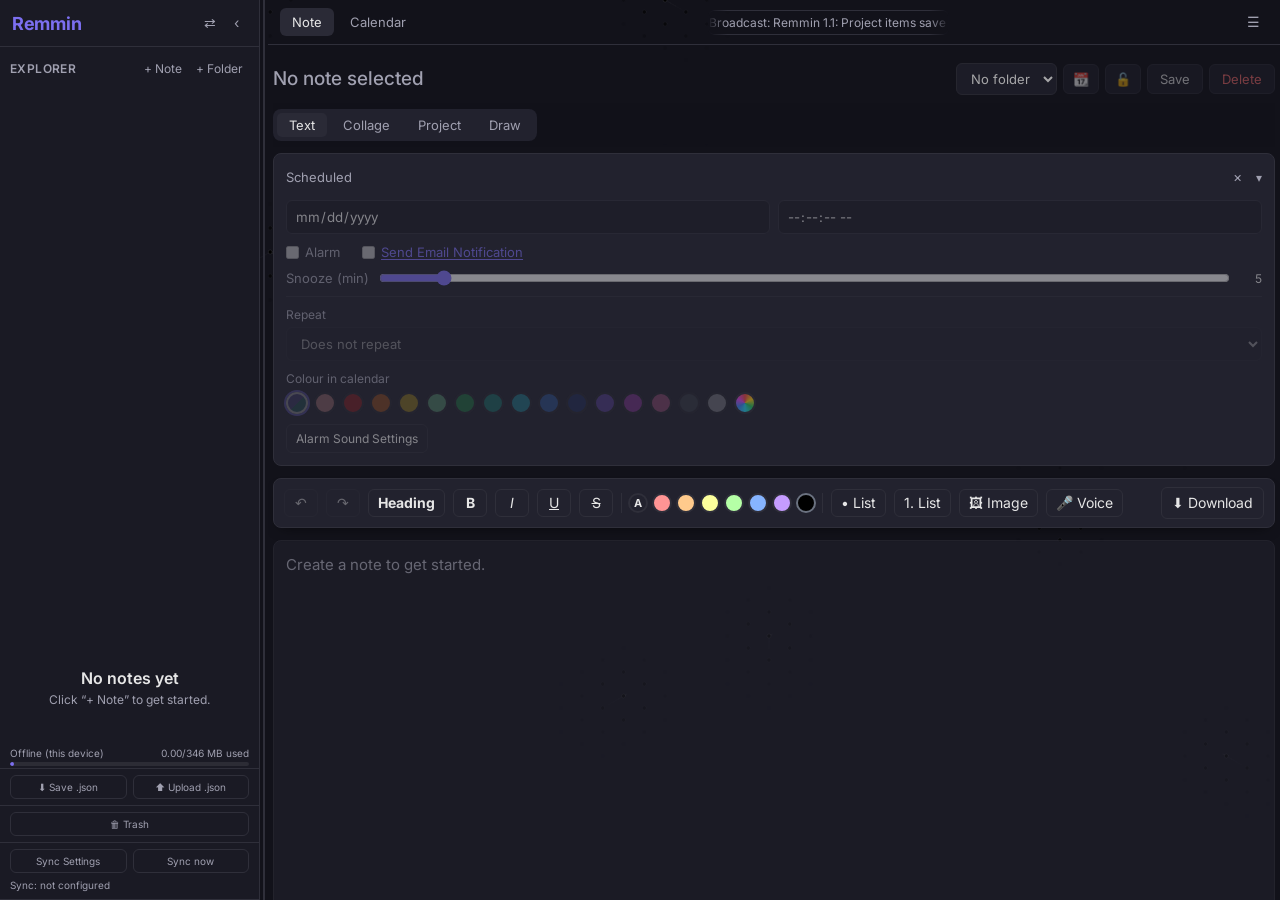
<file: index.html>
<!DOCTYPE html>
<html lang="en">
<head>
    <meta charset="UTF-8">
    <meta name="viewport" content="width=device-width, initial-scale=1.0">
    <meta name="theme-color" content="#12121a">
    <title>Remmin</title>
    <link rel="icon" href="icon.svg" type="image/svg+xml">
    <link rel="stylesheet" href="style.css">
    <link rel="preconnect" href="https://fonts.googleapis.com">
    <link rel="preconnect" href="https://fonts.gstatic.com" crossorigin>
    <link href="https://fonts.googleapis.com/css2?family=Inter:wght@400;500;600;700&display=swap" rel="stylesheet">
</head>
<body>
    <div class="app" id="app">
        <!-- Sidebar -->
        <aside class="sidebar" id="sidebar">
            <div class="sidebar-header">
                <div class="sidebar-title">Remmin</div>
                <div class="sidebar-actions">
                    <button class="icon-btn" id="toggleSidebarSide" title="Move sidebar left or right">&#8644;</button>
                    <button class="icon-btn" id="collapseSidebar" title="Collapse sidebar">&#8249;</button>
                </div>
            </div>

            <div class="sidebar-section">
                <div class="sidebar-section-header">
                    <div>Explorer</div>
                    <div class="sidebar-section-actions">
                        <button class="ghost-btn" id="newNoteBtn">+ Note</button>
                        <button class="ghost-btn" id="newFolderBtn">+ Folder</button>
                    </div>
                </div>
                <div class="tree" id="tree"></div>
                <div class="empty-explorer" id="emptyExplorer" style="display:none;">
                    <div class="empty-title">No notes yet</div>
                    <div class="empty-sub">Click “+ Note” to get started.</div>
                </div>
            </div>

            <div class="storage-meters">
                <div class="storage-meter" hidden id="meterGithub">
                    <div class="storage-meter-top"><span class="storage-meter-name">GitHub (server)</span><span class="storage-meter-num"></span></div>
                    <div class="storage-meter-bar"><div class="storage-meter-fill"></div></div>
                </div>
                <div class="storage-meter" hidden id="meterServer">
                    <div class="storage-meter-top"><span class="storage-meter-name">Server</span><span class="storage-meter-num"></span></div>
                    <div class="storage-meter-bar"><div class="storage-meter-fill"></div></div>
                </div>
                <div class="storage-meter" id="meterLocal">
                    <div class="storage-meter-top"><span class="storage-meter-name">Offline (this device)</span><span class="storage-meter-num"></span></div>
                    <div class="storage-meter-bar"><div class="storage-meter-fill"></div></div>
                </div>
            </div>
            <div class="sidebar-footer">
                <button class="footer-btn" id="exportBtn" title="Download all your notes as a .json file">⬇ Save .json</button>
                <button class="footer-btn" id="importBtn" title="Load notes from a .json file">⬆ Upload .json</button>
                <input type="file" id="importFile" accept=".json,application/json,text/plain" hidden>
            </div>
            <div class="sidebar-footer">
                <button class="footer-btn" id="trashBtn" title="Recently deleted notes">🗑 Trash</button>
            </div>
            <div class="sidebar-footer">
                <button class="footer-btn" id="githubOpenBtn">Sync Settings</button>
                <button class="footer-btn" id="githubSyncBtn">Sync now</button>
            </div>
            <div class="github-status" id="githubStatus">Sync: not configured</div>
        </aside>

        <div class="sidebar-splitter" id="sidebarSplitter" title="Drag to resize the sidebar"></div>
        <button class="expand-sidebar" id="expandSidebar" title="Expand sidebar">&#8250;</button>

        <!-- Main panel -->
        <main class="main">
            <div class="topbar">
                <button class="icon-btn mobile-explorer-btn" id="mobileExplorerBtn" type="button" title="Notes &amp; folders" aria-label="Notes and folders">
                    <svg width="20" height="20" viewBox="0 0 24 24" fill="none" stroke="currentColor" stroke-width="2" stroke-linecap="round" stroke-linejoin="round"><path d="M3 7a2 2 0 0 1 2-2h4l2 2h8a2 2 0 0 1 2 2v8a2 2 0 0 1-2 2H5a2 2 0 0 1-2-2z"/></svg>
                </button>
                <div class="tabs">
                    <button class="tab active" id="tabNote">Note</button>
                    <button class="tab" id="tabCalendar">Calendar</button>
                </div>
                <div class="broadcast-slot">
                    <div class="broadcast" id="broadcast" aria-live="off" hidden>
                        <div class="broadcast-track" id="broadcastTrack"></div>
                    </div>
                </div>
                <button class="icon-btn" id="toggleSidebarMain" title="Settings">&#9776;</button>
            </div>

            <div class="content">
                <!-- Note-editor -->
                <section class="view" id="viewNote">
                    <div class="private-lock" id="privateLock" hidden>
                        <div class="private-lock-box">
                            <div class="private-lock-icon">🔒</div>
                            <div class="private-lock-title" id="privateLockTitle"></div>
                            <div class="private-lock-sub">This note is private.</div>
                            <div class="private-lock-form" id="privateLockForm">
                                <input type="password" id="privateLockInput" placeholder="Private Note Pass" autocomplete="off" aria-label="Private Note Pass">
                                <button class="btn btn-primary" id="privateLockBtn" type="button">Open</button>
                            </div>
                            <div class="private-lock-error" id="privateLockError" role="alert"></div>
                            <button class="link-btn private-lock-nopass" id="privateLockNoPass" type="button" hidden>Set your 'Private Note Pass' in Settings (Top right)</button>
                        </div>
                    </div>
                    <div class="editor-header">
                        <input type="text" id="noteTitle" class="title-input" placeholder="Title" autocomplete="off">
                        <div class="editor-actions">
                            <select id="noteFolder" class="folder-select" title="Folder for this note"></select>
                            <button class="btn calendar-only-btn" id="calendarOnlyBtn" type="button" aria-pressed="false" title="Show ONLY in Calendar (hidden in Explorer)" aria-label="Show ONLY in Calendar (hidden in Explorer)">📆</button>
                            <button class="btn private-btn" id="privateBtn" type="button" aria-pressed="false" title="Make Private: ask for a pass every time this note is opened" aria-label="Make Private">🔓</button>
                            <button class="btn" id="saveNoteBtn">Save</button>
                            <button class="btn btn-danger" id="deleteNoteBtn">Delete</button>
                        </div>
                    </div>

                    <div class="editor-toolbar">
                        <div class="mode-toggle">
                            <button class="toggle-btn active" id="modeText">Text</button>
                            <button class="toggle-btn" id="modeCollage">Collage</button>
                            <button class="toggle-btn" id="modeProject">Project</button>
                            <button class="toggle-btn" id="modeDraw">Draw</button>
                        </div>
                    </div>

                    <div class="card schedule-card">
                        <div class="card-header" id="scheduleHeader">
                            <div>Scheduled</div>
                            <div class="card-header-actions">
                                <button class="icon-btn" id="unscheduleBtn" title="Clear schedule">×</button>
                                <span class="chevron" id="scheduleChevron">&#9656;</span>
                            </div>
                        </div>
                        <div class="schedule-body" id="scheduleBody">
                            <div class="schedule-row">
                                <input type="date" id="scheduleDate" aria-label="Date">
                                <input type="time" id="scheduleTime" step="1" aria-label="Time">
                            </div>
                            <div class="check-row-group">
                                <label class="check-row"><input type="checkbox" id="alarmEnabled"> Alarm</label>
                                <span class="check-row email-row">
                                    <input type="checkbox" id="emailEnabled" aria-label="Send Email Notification">
                                    <button type="button" class="link-btn" id="emailSettingsLink" title="Set the email address">Send Email Notification</button>
                                    <span class="email-to" id="emailToLabel"></span>
                                </span>
                            </div>
                            <div class="step-row">
                                <span title="How long “Snooze” waits before the alarm rings again">Snooze (min)</span>
                                <input type="range" id="snoozeMinutes" min="1" max="60" value="5">
                                <span class="step-value" id="snoozeMinutesLabel">5</span>
                            </div>
                            <div class="schedule-section">
                                <div class="plan-row">
                                    <label for="edRepeatMode">Repeat</label>
                                    <select id="edRepeatMode" class="repeat-select"></select>
                                </div>
                                <div id="edWeeklyOptions" class="ed-weekly" hidden>
                                    <div class="advanced-label">Repeat on</div>
                                    <div class="weekday-options" id="edWeekdays"></div>
                                </div>
                                <div class="plan-row" id="edRepeatEndRow" hidden>
                                    <label for="edRepeatEnd">End date (optional)</label>
                                    <input type="date" id="edRepeatEnd">
                                </div>
                                <div class="skipped-row" id="edSkippedRow" hidden>
                                    <div class="advanced-label">Skipped days <span class="skipped-hint">(click ✕ to bring a day back)</span></div>
                                    <div class="skipped-list" id="edSkipped"></div>
                                </div>
                            </div>
                            <div class="note-color-row">
                                <span class="advanced-label">Colour in calendar</span>
                                <div class="note-colors" id="noteColors"></div>
                            </div>
                            <div class="schedule-summary" id="scheduleSummary"></div>
                            <div class="schedule-buttons">
                                <button class="btn alarm-sound-settings-btn" id="openAlarmSoundSettings" type="button">Alarm Sound Settings</button>
                            </div>
                        </div>
                    </div>

                    <div class="card draw-toolbar" id="drawToolbar" style="display:none;">
                        <div class="draw-tools">
                            <button class="swatch" id="colorSwatch" title="Text color"></button>
                            <input type="range" id="brushSize" min="1" max="40" value="6" title="Thickness">
                            <span class="step-value" id="brushSizeLabel">6</span>
                            <button class="tool-btn" id="toolSelect" title="Select: drag a box around parts of the drawing, then move, copy (Ctrl+C / Ctrl+D) or delete them">⬚</button>
                            <button class="tool-btn active" id="toolPen" title="Pen">✎</button>
                            <button class="tool-btn" id="toolEraser" title="Eraser">⌫</button>
                            <button class="tool-btn" id="toolFill" title="Bucket: click an area to fill it with the current colour">🪣</button>
                            <button class="tool-btn" id="toolImage" title="Add a picture (or paste one with Ctrl+V)">🖼</button>
                            <input type="file" id="drawImageFile" accept="image/*" multiple hidden>
                            <button class="tool-btn" id="toolUndo" title="Undo">↶</button>
                            <button class="tool-btn" id="toolClear" title="Clear all">✕</button>
                            <button class="tool-btn" id="toolCanvasBg" title="Canvas background">◧</button>
                            <button class="tool-btn mode-grid-btn" id="modeGrid" type="button" title="Grid: colour in cells on a grid (triangles, squares, hexagons, octagons)">▦ Grid</button>
                            <span class="pick-actions" id="pickActions" hidden>
                                <span class="pick-count" id="pickCount"></span>
                                <button class="tool-btn pick-btn" id="pickCopy" type="button" title="Make a copy (Ctrl+D)">⧉ Copy</button>
                                <button class="tool-btn pick-btn danger" id="pickDelete" type="button" title="Delete (Delete key)">🗑 Delete</button>
                            </span>
                        </div>
                    </div>

                    <div class="card draw-toolbar text-toolbar" id="textToolbar">
                        <div class="draw-tools">
                            <button class="tool-btn" id="textUndo" type="button" title="Undo (Ctrl+Z)" disabled>↶</button>
                            <button class="tool-btn" id="textRedo" type="button" title="Redo (Ctrl+Y)" disabled>↷</button>
                            <button class="tool-btn heading-btn" id="headingBtn" title="Heading (Ctrl+Alt+2) – click again for normal text">Heading</button>
                            <button class="tool-btn" data-cmd="bold" title="Bold (Ctrl+B)"><b>B</b></button>
                            <button class="tool-btn" data-cmd="italic" title="Italic (Ctrl+I)"><i>I</i></button>
                            <button class="tool-btn" data-cmd="underline" title="Underline (Ctrl+U)"><u>U</u></button>
                            <button class="tool-btn" data-cmd="strikeThrough" title="Strikethrough (Ctrl+Shift+X)"><s>S</s></button>
                            <span class="text-colors" id="textColors" title="Text colour"></span>
                            <button class="tool-btn" data-cmd="insertUnorderedList" title="Bullet list (or type “- ” at the start of a line)">&bull; List</button>
                            <button class="tool-btn" data-cmd="insertOrderedList" title="Numbered list (or type “1. ” at the start of a line)">1. List</button>
                            <button class="tool-btn" id="insertImageBtn" title="Insert image (you can also paste or drag images in)">🖼 Image</button>
                            <input type="file" id="imageFile" accept="image/*" multiple hidden>
                            <button class="tool-btn" id="insertVoiceBtn" title="Record a voice note">🎤 Voice</button>
                            <span class="image-tools" id="imageTools" hidden>
                                <span class="tool-label">Image size</span>
                                <button class="tool-btn" data-img-size="12" title="Small: 12% of the width">S</button>
                                <button class="tool-btn" data-img-size="24" title="Medium: 24% of the width (4 fit on a line)">M</button>
                                <button class="tool-btn" data-img-size="48" title="Large: 48% of the width (2 fit on a line)">L</button>
                                <button class="tool-btn" data-img-size="100" title="Full width">Full</button>
                                <button class="tool-btn" id="imageSideBySide" title="Put this picture next to the picture on the line above">⇥ Next to above</button>
                                <button class="tool-btn" id="imageOwnLine" title="Put this picture on a line of its own">↵ Own line</button>
                                <button class="tool-btn" id="imageDownload" title="Download picture">⬇ Download</button>
                                <button class="tool-btn" id="imageRemove" title="Remove image">Remove</button>
                            </span>
                            <button class="tool-btn text-download" id="textDownload" type="button" title="Download this note as PDF or Word">⬇ Download</button>
                        </div>
                    </div>

                    <div class="card draw-toolbar text-toolbar collage-toolbar" id="collageToolbar" style="display:none;">
                        <div class="draw-tools">
                            <button class="tool-btn active" type="button" data-cb-tool="select" title="Select and move (V) – drag on the board to select several things">↖</button>
                            <button class="tool-btn" type="button" data-cb-tool="hand" title="Move the board (H) – or drag with the middle mouse button / hold Space">✋</button>
                            <button class="tool-btn" type="button" data-cb-tool="sticky" title="Sticky note (N) – or double-click on the board">🗒 Sticky</button>
                            <button class="tool-btn" type="button" data-cb-tool="text" title="Text (T)">T Text</button>
                            <button class="tool-btn" type="button" data-cb-tool="frame" title="Frame (F) – click, or drag to choose its size. Things inside move with it">▭ Frame</button>
                            <button class="tool-btn" type="button" data-cb-tool="arrow" title="Arrow (A) – drag from one thing to another">↗ Arrow</button>
                            <button class="tool-btn" type="button" id="cbImageBtn" title="Add pictures (you can also paste or drop them on the board)">🖼 Image</button>
                            <input type="file" id="cbImageFile" accept="image/*" multiple hidden>
                            <span class="text-colors cb-colors" id="cbColors" title="Colour of the selected sticky notes, frames, arrows or texts"></span>
                            <button class="tool-btn heading-btn" type="button" id="cbHeading" title="Heading">Heading</button>
                            <button class="tool-btn" type="button" data-cb-cmd="bold" title="Bold (Ctrl+B)"><b>B</b></button>
                            <button class="tool-btn" type="button" data-cb-cmd="italic" title="Italic (Ctrl+I)"><i>I</i></button>
                            <button class="tool-btn" type="button" data-cb-cmd="underline" title="Underline (Ctrl+U)"><u>U</u></button>
                            <button class="tool-btn" type="button" data-cb-cmd="strikeThrough" title="Strikethrough"><s>S</s></button>
                            <span class="text-colors" id="cbTextColors" title="Text colour"></span>
                            <button class="tool-btn" type="button" data-cb-cmd="insertUnorderedList" title="Bullet list">&bull; List</button>
                            <button class="tool-btn" type="button" data-cb-cmd="insertOrderedList" title="Numbered list">1. List</button>
                            <button class="tool-btn" type="button" id="cbUndo" title="Undo (Ctrl+Z)" disabled>↶</button>
                            <button class="tool-btn" type="button" id="cbRedo" title="Redo (Ctrl+Y)" disabled>↷</button>
                            <button class="tool-btn" type="button" id="cbDup" title="Duplicate (Ctrl+D, or Alt + drag)" disabled>⧉</button>
                            <button class="tool-btn" type="button" id="cbFront" title="Bring to front" disabled>⤒</button>
                            <button class="tool-btn" type="button" id="cbBack" title="Send to back" disabled>⤓</button>
                            <button class="tool-btn" type="button" id="cbDelete" title="Delete (Delete key)" disabled>🗑</button>
                            <button class="tool-btn cb-zoom" type="button" id="cbZoom" title="Back to 100%">100%</button>
                            <button class="tool-btn" type="button" id="cbFit" title="Show everything">⛶</button>
                        </div>
                    </div>

                    <div class="card draw-toolbar" id="gridToolbar" style="display:none;">
                        <div class="draw-tools">
                            <button class="swatch" id="gridColorSwatch" title="Color"></button>
                            <button class="tool-btn" id="gridSelect" title="Select: drag a box around coloured cells, then move, copy (Ctrl+D or Alt+drag) or delete them">⬚</button>
                            <button class="tool-btn active" id="gridPen" title="Fill cells">✎</button>
                            <button class="tool-btn" id="gridEraser" title="Erase cells">⌫</button>
                            <select id="gridType" class="folder-select grid-type" title="Grid shape">
                                <option value="triangle">Triangles</option>
                                <option value="square">Squares</option>
                                <option value="hexagon">Hexagons</option>
                                <option value="octagon">Octagons</option>
                            </select>
                            <select id="gridSize" class="folder-select grid-size" title="Cell size">
                                <option value="L">L</option>
                                <option value="M">M</option>
                                <option value="S">S</option>
                            </select>
                            <button class="tool-btn grid-rotate" id="gridRotate" type="button" title="Turn the grid 45°">⟳ 0°</button>
                            <button class="tool-btn" id="gridUndo" title="Undo">↶</button>
                            <button class="tool-btn" id="gridClear" title="Clear grid">✕</button>
                            <button class="tool-btn" id="gridBg" title="Background">◧</button>
                            <button class="tool-btn mode-grid-btn" id="gridBack" type="button" title="Back to Draw">✎ Draw</button>
                            <span class="pick-actions" id="gridPickActions" hidden>
                                <span class="pick-count" id="gridPickCount"></span>
                                <button class="tool-btn pick-btn" id="gridPickCopy" type="button" title="Make a copy, then drag it (Ctrl+D)">⧉ Copy</button>
                                <button class="tool-btn pick-btn danger" id="gridPickDelete" type="button" title="Delete (Delete key)">🗑 Delete</button>
                            </span>
                        </div>
                    </div>

                    <div class="editor-body">
                        <div id="noteContent" class="text-editor rich-editor" contenteditable="true" spellcheck="true" data-placeholder="Write your note here..."></div>
                        <div class="project-board" id="projectBoard" style="display:none;">
                            <div class="pj-bar">
                                <button class="tool-btn" type="button" id="pjUndo" title="Undo (Ctrl+Z)" disabled>↶</button>
                                <button class="tool-btn" type="button" id="pjRedo" title="Redo (Ctrl+Y)" disabled>↷</button>
                                <span class="pj-tip">Click an item to edit it · 🏷 / 👤 on an item: give it a department / person · drag items between columns (on a phone: drag the ⠿ grip) · double-click a column name to rename it</span>
                            </div>
                            <div class="pj-main">
                                <div class="pj-columns" id="pjColumns"></div>
                                <aside class="pj-side" id="pjSide">
                                    <div class="pj-box">
                                        <div class="pj-box-title">Departments</div>
                                        <div class="pj-side-list" id="pjDeptList"></div>
                                        <form class="pj-side-form" id="pjDeptForm"><input type="text" id="pjDeptInput" maxlength="50" placeholder="+ Add department" autocomplete="off"></form>
                                    </div>
                                    <div class="pj-box">
                                        <div class="pj-box-title">People</div>
                                        <div class="pj-side-list" id="pjPeopleList"></div>
                                        <form class="pj-side-form" id="pjPersonForm"><input type="text" id="pjPersonInput" maxlength="50" placeholder="+ Add person" autocomplete="off"></form>
                                    </div>
                                </aside>
                            </div>
                        </div>
                        <div class="collage-board" id="collageBoard" style="display:none;">
                            <div class="cb-world" id="cbWorld">
                                <div class="cb-layer" id="cbFrames"></div>
                                <svg class="cb-arrows" id="cbArrows" xmlns="http://www.w3.org/2000/svg"></svg>
                                <div class="cb-layer" id="cbItems"></div>
                            </div>
                            <div class="cb-marquee" id="cbMarquee" hidden></div>
                            <div class="cb-empty" id="cbEmpty">Double-click to add a sticky note · Ctrl + scroll to zoom · middle mouse button to move</div>
                        </div>
                        <div class="draw-container zoom-viewport" id="drawContainer" style="display:none;">
                            <canvas id="drawCanvas" width="800" height="600"></canvas>
                            <button class="zoom-reset" type="button" hidden title="Reset zoom">1:1</button>
                        </div>
                        <div class="draw-container zoom-viewport" id="gridContainer" style="display:none;">
                            <canvas id="gridCanvas" width="800" height="800"></canvas>
                            <button class="zoom-reset" type="button" hidden title="Reset zoom">1:1</button>
                        </div>
                        <div class="zoom-hint" id="zoomHint" style="display:none;">Pinch with two fingers to zoom and move · on a computer: Ctrl + scroll to zoom, Shift + scroll to move sideways, middle mouse button to move</div>
                    </div>
                </section>

                <!-- Calendar -->
                <section class="view" id="viewCalendar" style="display:none;">
                    <div class="calendar-header">
                        <button class="icon-btn" id="calPrev" title="Previous month">‹</button>
                        <div class="calendar-month" id="calendarMonth"></div>
                        <button class="icon-btn" id="calNext" title="Next month">›</button>
                        <button class="btn clock-toggle" id="clockToggle" type="button" title="World clocks">🕐 Clock</button>
                    </div>
                    <div class="calendar-pane" id="calendarPane">
                        <div class="calendar-weekdays" id="calendarWeekdays"></div>
                        <div class="calendar-grid" id="calendarGrid"></div>
                        <div class="calendar-day-notes" id="calendarDayNotes"></div>
                    </div>
                    <div class="clock-pane" id="clockPane" hidden>
                        <div class="clock-grid" id="clockGrid"></div>
                    </div>
                </section>
            </div>
        </main>
    </div>

    <!-- Color picker -->
    <div class="modal" id="colorModal">
        <div class="modal-backdrop" id="colorBackdrop"></div>
        <div class="modal-content">
            <div class="modal-header">
                <div>Choose a color</div>
                <button class="icon-btn" id="colorClose" title="Close">&times;</button>
            </div>
            <div class="palette" id="palette"></div>
            <input type="color" id="colorCustom" value="#d1d5db" aria-label="Custom color">
        </div>
    </div>

    <!-- Canvas background -->
    <div class="modal" id="canvasBgModal">
        <div class="modal-backdrop" id="canvasBgBackdrop"></div>
        <div class="modal-content">
            <div class="modal-header">
                <div>Canvas background</div>
                <button class="icon-btn" id="canvasBgClose" title="Close">&times;</button>
            </div>
            <div class="palette" id="canvasPalette"></div>
            <input type="color" id="canvasBgCustom" value="#000000" aria-label="Custom background color">
        </div>
    </div>

    <!-- Schedule a note from Explorer -->
    <div class="modal" id="planFromTreeModal">
        <div class="modal-backdrop" id="planFromTreeBackdrop"></div>
        <div class="modal-content plan-modal">
            <div class="modal-header">
                <div>Schedule note</div>
                <button class="icon-btn" id="planFromTreeClose" title="Close">&times;</button>
            </div>
            <div class="plan-note-title" id="planFromTreeNoteTitle">-</div>
            <div class="plan-row">
                <label for="planFromTreeDate">Date</label>
                <input type="date" id="planFromTreeDate">
            </div>
            <div class="plan-row">
                <label for="planFromTreeTime">Time</label>
                <input type="time" id="planFromTreeTime" step="1">
            </div>
            <div class="check-row-group">
                <label class="check-row"><input type="checkbox" id="planFromTreeAlarm"> Alarm</label>
                <span class="check-row email-row">
                    <input type="checkbox" id="planEmailEnabled" aria-label="Send Email Notification">
                    <button type="button" class="link-btn" id="planEmailLink" title="Set the email address">Send Email Notification</button>
                    <span class="email-to" id="planEmailLabel"></span>
                </span>
            </div>
            <div class="note-color-row">
                <span class="advanced-label">Colour in calendar</span>
                <div class="note-colors" id="planNoteColors"></div>
            </div>
            <div class="step-row">
                <span title="How long “Snooze” waits before the alarm rings again">Snooze (min)</span>
                <input type="range" id="planFromTreeSnooze" min="1" max="60" value="5">
                <span class="step-value" id="planFromTreeSnoozeLabel">5</span>
            </div>
            <button class="btn advanced-toggle" id="advancedSettingsToggle" type="button" aria-expanded="false">Advanced settings</button>
            <div id="advancedSettings" class="advanced-settings" hidden>
                <div class="plan-row">
                    <label for="repeatMode">Repeat</label>
                    <select id="repeatMode" class="repeat-select"></select>
                </div>
                <div id="weeklyOptions" hidden>
                    <div class="advanced-label">Repeat on</div>
                    <div class="weekday-options" id="weekdayOptions"></div>
                </div>
                <div class="plan-row" id="repeatEndRow"><label for="repeatEndDate">End date (optional)</label><input type="date" id="repeatEndDate"></div>
            </div>
            <div class="modal-actions">
                <button class="btn" id="planFromTreeCancel">Cancel</button>
                <button class="btn btn-primary" id="planFromTreeSave">Save</button>
            </div>
        </div>
    </div>

    <div class="modal" id="alarmSoundModal">
        <div class="modal-backdrop" id="alarmSoundBackdrop"></div>
        <div class="modal-content alarm-sound-modal">
            <div class="modal-header">
                <div>Alarm Sound Settings</div>
                <button class="icon-btn" id="alarmSoundClose" title="Close">&times;</button>
            </div>
            <p class="alarm-sound-description">The standard alarm sound is active by default. Choose a custom MP3, MP4 audio, or WAV file if you prefer.</p>
            <div class="alarm-sound-status" id="alarmSoundStatus">Using standard sound</div>
            <label class="plan-row" for="alarmSoundFile">Custom sound</label>
            <input type="file" id="alarmSoundFile" accept="audio/mpeg,audio/mp4,audio/wav,audio/x-wav,.mp3,.mp4,.wav">
            <button class="btn" id="standardAlarmSoundBtn" type="button">Use standard sound</button>
            <button class="btn" id="testAlarmSoundBtn" type="button">Test sound</button>
        </div>
    </div>

    <!-- Generic dialog (rename / confirm) -->
    <div class="modal dialog-modal" id="dialogModal">
        <div class="modal-backdrop" id="dialogBackdrop"></div>
        <div class="modal-content">
            <div class="modal-header">
                <div id="dialogTitle">Dialog</div>
                <button class="icon-btn" id="dialogClose" title="Close">&times;</button>
            </div>
            <div class="dialog-message" id="dialogMessage"></div>
            <input type="text" id="dialogInput" autocomplete="off">
            <div class="modal-actions">
                <button class="btn" id="dialogCancel">Cancel</button>
                <button class="btn" id="dialogAlt" hidden></button>
                <button class="btn btn-primary" id="dialogOk">OK</button>
            </div>
        </div>
    </div>

    <!-- Trash -->
    <div class="modal" id="trashModal">
        <div class="modal-backdrop" id="trashBackdrop"></div>
        <div class="modal-content trash-modal">
            <div class="modal-header">
                <div>Trash</div>
                <button class="icon-btn" id="trashClose" title="Close">&times;</button>
            </div>
            <div class="trash-help">Deleted notes stay here for 30 days on this device.</div>
            <div class="trash-list" id="trashList"></div>
            <div class="modal-actions">
                <button class="btn btn-danger" id="emptyTrashBtn">Empty trash</button>
            </div>
        </div>
    </div>

    <!-- Voice note recorder -->
    <div class="modal" id="voiceModal">
        <div class="modal-backdrop" id="voiceBackdrop"></div>
        <div class="modal-content voice-modal">
            <div class="modal-header">
                <div>Voice note</div>
                <button class="icon-btn" id="voiceClose" title="Close">&times;</button>
            </div>
            <div class="voice-recorder">
                <button class="voice-rec-btn" id="voiceRecBtn" type="button" title="Start recording">●</button>
                <div class="voice-rec-info">
                    <div class="voice-timer" id="voiceTimer">0:00</div>
                    <div class="voice-status" id="voiceStatus">Press the red button to start recording</div>
                    <div class="voice-level"><div class="voice-level-bar" id="voiceLevelBar"></div></div>
                </div>
            </div>
            <audio id="voicePreview" controls hidden></audio>
            <div class="plan-row">
                <label for="voiceName">Name</label>
                <input type="text" id="voiceName" autocomplete="off">
            </div>
            <div class="modal-actions">
                <button class="btn voice-upload" id="voiceUploadBtn" type="button">Upload audio file</button>
                <input type="file" id="voiceFile" accept="audio/*" multiple hidden>
                <button class="btn" id="voiceCancel" type="button">Cancel</button>
                <button class="btn btn-primary" id="voiceInsert" type="button" disabled>Insert</button>
            </div>
        </div>
    </div>

    <!-- Email notification -->
    <div class="modal" id="emailModal">
        <div class="modal-backdrop" id="emailBackdrop"></div>
        <div class="modal-content email-modal">
            <div class="modal-header">
                <div>Email notification</div>
                <button class="icon-btn" id="emailClose" title="Close">&times;</button>
            </div>
            <div class="email-help">Get an email at the scheduled time of this note (and on every repeat).</div>
            <div class="plan-row">
                <label for="emailAddress">Email address</label>
                <input type="email" id="emailAddress" placeholder="you@example.com" autocomplete="email">
            </div>
            <label class="check-row"><input type="checkbox" id="emailRemember" checked> Use this address for other notes too</label>
            <div class="email-status" id="emailStatus"></div>
            <button class="btn email-help-btn" id="emailHelpBtn" type="button">❓ How to setup: Google Apps Script Emails</button>
            <div class="modal-actions">
                <button class="btn" id="emailTurnOff" type="button">Turn off</button>
                <button class="btn" id="emailCancel" type="button">Cancel</button>
                <button class="btn btn-primary" id="emailSave" type="button">Save</button>
            </div>
        </div>
    </div>

    <!-- Pick an existing note for a calendar day -->
    <div class="modal" id="notePickerModal">
        <div class="modal-backdrop" id="notePickerBackdrop"></div>
        <div class="modal-content note-picker-modal">
            <div class="modal-header">
                <div id="notePickerTitle">Add a note to this day</div>
                <button class="icon-btn" id="notePickerClose" title="Close">&times;</button>
            </div>
            <input type="search" id="notePickerSearch" class="note-picker-search" placeholder="Search notes…" autocomplete="off">
            <div class="note-picker-list" id="notePickerList"></div>
        </div>
    </div>

    <!-- Action menu (⋯ on phones) -->
    <div class="modal action-sheet-modal" id="actionSheet">
        <div class="modal-backdrop" id="actionSheetBackdrop"></div>
        <div class="modal-content action-sheet">
            <div class="action-sheet-title" id="actionSheetTitle"></div>
            <div class="action-sheet-buttons" id="actionSheetButtons"></div>
            <button class="btn action-cancel" id="actionSheetCancel" type="button">Cancel</button>
        </div>
    </div>

    <!-- How to set up the Google Apps Script that sends the emails -->
    <div class="modal" id="emailHelpModal">
        <div class="modal-backdrop" id="emailHelpBackdrop"></div>
        <div class="modal-content email-help-modal">
            <div class="modal-header">
                <div>How to setup: Google Apps Script Emails</div>
                <button class="icon-btn" id="emailHelpClose" title="Close">&times;</button>
            </div>
            <div class="help-body">
                <p class="help-intro">Remmin is a website without its own server, so a small script in <b>your Google account</b> sends the emails. Every minute it reads your synced notes from GitHub and emails the ones that are due, from your own Gmail. You only set this up once; after that it also works when your computer and phone are off.</p>

                <ol class="help-steps">
                    <li>
                        <b>Turn on GitHub Sync in Remmin.</b>
                        Open <i>GitHub Sync settings</i> (bottom of the explorer), fill it in and tick <i>Sync automatically after changes</i>. The script only sees notes that are on GitHub.
                        <div class="help-note" id="emailHelpRepo"></div>
                    </li>
                    <li>
                        <b>Create the script.</b>
                        Go to <a href="https://script.google.com/home/projects/create" target="_blank" rel="noopener noreferrer">script.google.com → New project</a> (sign in with the Google account that should send the emails). Click the title <i>Untitled project</i> and name it <i>Remmin email reminders</i>.
                    </li>
                    <li>
                        <b>Paste the code.</b>
                        Select all the example code in the editor and delete it, then paste the Remmin code:
                        <div class="help-code-actions">
                            <button class="btn btn-primary" id="emailHelpCopy" type="button">📋 Copy code</button>
                            <button class="btn" id="emailHelpToggleCode" type="button">Show code</button>
                            <span class="help-copy-status" id="emailHelpCopyStatus"></span>
                        </div>
                        <textarea class="help-code" id="emailHelpCode" readonly hidden spellcheck="false"></textarea>
                        Press <kbd>Ctrl</kbd>+<kbd>S</kbd> to save.
                    </li>
                    <li>
                        <b>Check the time zone.</b>
                        Click the gear icon <i>Project Settings</i> on the left. The time zone should be yours (for the Netherlands: <i>(GMT+01:00) Central European Time – Amsterdam/Brussels</i>).
                    </li>
                    <li>
                        <b>Add your GitHub token.</b>
                        Still in Project Settings, scroll down to <i>Script properties</i> → <i>Add script property</i>.
                        Property: <code>GITHUB_TOKEN</code> · Value: your GitHub token (the same one as in Remmin's GitHub Sync settings). Click <i>Save script properties</i>.
                    </li>
                    <li>
                        <b>Start it.</b>
                        Go back to the editor (<i>&lt;&gt;</i> icon). At the top, choose the function <code>setup</code> and press <i>Run</i>.
                        Google asks for permission: <i>Review permissions</i> → choose your account → <i>Advanced</i> → <i>Go to Remmin email reminders (unsafe)</i> → <i>Allow</i>.
                        <span class="help-note">“Unsafe” only means Google hasn't reviewed it: it's your own script. It needs: send email as you, connect to GitHub, run every minute.</span>
                        The log should say <i>“Setup done. Found … notes … Checking every minute.”</i>
                        <span class="help-note">Error “Er is een serverfout opgetreden / A server error occurred”? That happens right after allowing. Just press <i>Run</i> again.</span>
                    </li>
                    <li>
                        <b>Send a test email.</b>
                        Choose the function <code>sendTestEmail</code> and press <i>Run</i>. Check your inbox (and the spam folder the first time).
                    </li>
                </ol>

                <div class="help-done">✅ That's it. In Remmin, tick <b>Send Email Notification</b> on a note and make sure it's synced. The email arrives within about a minute of the note's time.</div>

                <details class="help-trouble">
                    <summary>Something not working?</summary>
                    <ul>
                        <li><b>“Add the script property GITHUB_TOKEN first”</b>: step 5 is missing.</li>
                        <li><b>“GitHub refused the token”</b>: the token expired or can't read your data repo. Make a new one and paste it in the script property.</li>
                        <li><b>“remmin.json not found”</b>: GitHub Sync isn't on yet, or the repo name in the code doesn't match. Press <i>Sync now</i> in Remmin.</li>
                        <li><b>No emails</b>: in Apps Script, <i>Triggers</i> should show <code>checkReminders</code>, and <i>Executions</i> a run every minute. If not, run <code>setup</code> again.</li>
                        <li>A normal Gmail account can send about 100 emails a day.</li>
                    </ul>
                </details>
            </div>
            <div class="modal-actions">
                <a class="btn" href="https://script.google.com/home" target="_blank" rel="noopener noreferrer">Open Google Apps Script</a>
                <button class="btn btn-primary" id="emailHelpDone" type="button">Got it</button>
            </div>
        </div>
    </div>

    <!-- Settings Modal -->
    <div class="modal" id="settingsModal">
        <div class="modal-backdrop" id="settingsBackdrop"></div>
        <div class="modal-content settings-modal">
            <div class="modal-header">
                <div>Settings</div>
                <button class="icon-btn" id="settingsClose" title="Close">&times;</button>
            </div>
            <div class="settings-tabs" role="tablist">
                <button class="settings-tab active" data-tab="holidays" role="tab" type="button">Add Holiday Calendar</button>
                <button class="settings-tab" data-tab="pass" role="tab" type="button">Private Note Pass</button>
                <button class="settings-tab" data-tab="admin" role="tab" type="button">Admin Panel</button>
            </div>
            <div class="settings-section" data-settings-panel="admin" hidden>
                <div class="settings-title">Admin Panel</div>
                <div class="settings-sub">The broadcast text scrolls along the top of the site, between Calendar and Settings. Write <b>XXX</b> where the summary of the latest patch should go. Leave it empty to hide it. It is synced to your other devices.</div>
                <div class="plan-row">
                    <label for="broadcastInput">Broadcast text</label>
                    <input type="text" id="broadcastInput" maxlength="300" autocomplete="off" placeholder="Broadcast: Remmin 1.1: XXX">
                </div>
                <div class="modal-actions"><button class="btn btn-primary" id="broadcastSave" type="button">Save</button></div>
            </div>
            <div class="settings-section" data-settings-panel="pass" hidden>
                <div class="settings-title">Private Note Pass</div>
                <div class="settings-sub" id="passStatus"></div>
                <div class="plan-row" id="passCurrentRow">
                    <label for="passCurrent">Current pass</label>
                    <input type="password" id="passCurrent" autocomplete="off">
                </div>
                <div class="plan-row">
                    <label for="passNew">New pass</label>
                    <input type="password" id="passNew" autocomplete="new-password">
                </div>
                <div class="plan-row">
                    <label for="passRepeat">Repeat new pass</label>
                    <input type="password" id="passRepeat" autocomplete="new-password">
                </div>
                <div class="private-lock-error" id="passError" role="alert"></div>
                <div class="modal-actions"><button class="btn btn-primary" id="passSave" type="button">Set pass</button></div>
                <div class="settings-sub">Private notes ask for this pass every time you open them. The pass is saved on this device only, so set it on your other devices too. It locks the note in the app; the note itself is not encrypted in your synced file.</div>
            </div>
            <div class="settings-section" data-settings-panel="holidays">
                <div class="settings-title">Holidays in the calendar</div>
                <div class="settings-sub">Tick the holidays that should show up automatically.</div>
                <div class="holiday-options" id="holidayOptions"></div>
                <div class="holiday-legend"><span class="holiday-swatch"></span> Holidays look like this in the calendar</div>
            </div>
        </div>
    </div>

    <!-- GitHub Sync Modal -->
    <div class="modal" id="githubModal">
        <div class="modal-backdrop" id="githubBackdrop"></div>
        <div class="modal-content github-modal">
            <div class="modal-header">
                <div>GitHub Sync settings</div>
                <button class="icon-btn" id="githubClose" title="Close">&times;</button>
            </div>
            <div class="github-help">
                Use a <strong>fine-grained PAT</strong> with only <code>Contents: Read and write</code> access to your data repository.
                <a href="https://github.com/settings/personal-access-tokens" target="_blank" rel="noopener noreferrer">Find personal access tokens in GitHub settings &#8599;</a>
            </div>
            <div class="plan-row">
                <label for="ghOwner">Username / Owner</label>
                <input type="text" id="ghOwner" placeholder="your-github-username">
            </div>
            <div class="plan-row">
                <label for="ghRepo">Repository name</label>
                <input type="text" id="ghRepo" placeholder="Remmin-DATA-PRIVATE">
            </div>
            <div class="plan-row">
                <label for="ghPath">File path</label>
                <input type="text" id="ghPath" placeholder="remmin.json" value="remmin.json">
            </div>
            <div class="plan-row">
                <label for="ghToken">Personal Access Token</label>
                <input type="password" id="ghToken" placeholder="github_pat_...">
            </div>
            <label class="check-row"><input type="checkbox" id="ghAutoSync"> Sync automatically after changes</label>
            <div class="modal-actions">
                <button class="btn" id="githubTestBtn">Test connection</button>
                <button class="btn" id="githubClearBtn">Clear</button>
                <button class="btn btn-primary" id="githubSaveBtn">Save</button>
            </div>
            <div class="github-tip">Your token is stored only in this browser local storage.</div>
        </div>
    </div>

    <!-- Sync Settings: choose how to sync -->
    <div class="modal" id="syncChooserModal">
        <div class="modal-backdrop" id="syncChooserBackdrop"></div>
        <div class="modal-content sync-chooser">
            <div class="modal-header">
                <div>Sync Settings</div>
                <button class="icon-btn" id="syncChooserClose" title="Close">&times;</button>
            </div>
            <div class="github-help">Choose where your remmin.json is kept in sync. You can use one or both; “Sync now” syncs everything that is set up.</div>
            <button class="sync-choice" id="syncChooseGithub" type="button">
                <span class="sync-choice-icon">🐙</span>
                <span class="sync-choice-text"><b>GitHub Sync</b><small>Free. Stores remmin.json in a private GitHub repo. Needed for the email reminders.</small></span>
                <span class="sync-choice-state" id="syncChooseGithubState"></span>
            </button>
            <button class="sync-choice" id="syncChooseServer" type="button">
                <span class="sync-choice-icon">🖥️</span>
                <span class="sync-choice-text"><b>Server Sync</b><small>Your own (paid) server or hosting, e.g. a VPS, Railway or Render, running the Remmin sync server.</small></span>
                <span class="sync-choice-state" id="syncChooseServerState"></span>
            </button>
        </div>
    </div>

    <!-- Server Sync Modal -->
    <div class="modal" id="serverModal">
        <div class="modal-backdrop" id="serverBackdrop"></div>
        <div class="modal-content github-modal">
            <div class="modal-header">
                <div>Server Sync settings</div>
                <button class="icon-btn" id="serverClose" title="Close">&times;</button>
            </div>
            <div class="github-help">
                Sync remmin.json with your own server. Put <code>scripts/remmin-sync-server.js</code> on any paid host that runs Node.js (VPS, Railway, Render, …) and fill in its address and token below. See <code>SERVER-SYNC.md</code> for the steps.
                The address must use <code>https://</code>.
            </div>
            <div class="plan-row">
                <label for="srvUrl">Server address</label>
                <input type="url" id="srvUrl" placeholder="https://your-server.example.com/remmin.json">
            </div>
            <div class="plan-row">
                <label for="srvToken">Access token</label>
                <input type="password" id="srvToken" placeholder="the SYNC_TOKEN you set on the server">
            </div>
            <label class="check-row"><input type="checkbox" id="srvAutoSync"> Sync automatically after changes</label>
            <div class="modal-actions">
                <button class="btn" id="serverTestBtn">Test connection</button>
                <button class="btn" id="serverClearBtn">Clear</button>
                <button class="btn btn-primary" id="serverSaveBtn">Save</button>
            </div>
            <div class="github-tip">Your token is stored only in this browser local storage. Email reminders still read from GitHub.</div>
        </div>
    </div>

    <!-- Add a world clock -->
    <div class="modal" id="clockModal">
        <div class="modal-backdrop" id="clockBackdrop"></div>
        <div class="modal-content clock-modal">
            <div class="modal-header">
                <div>Add a clock</div>
                <button class="icon-btn" id="clockClose" title="Close">&times;</button>
            </div>
            <input type="search" id="clockSearch" placeholder="Search a city or country…" autocomplete="off" aria-label="Search a city or country">
            <div class="clock-city-list" id="clockCityList"></div>
        </div>
    </div>

    <div id="toastHost"></div>

    <script src="app.js"></script>
</body>
</html>
</file>
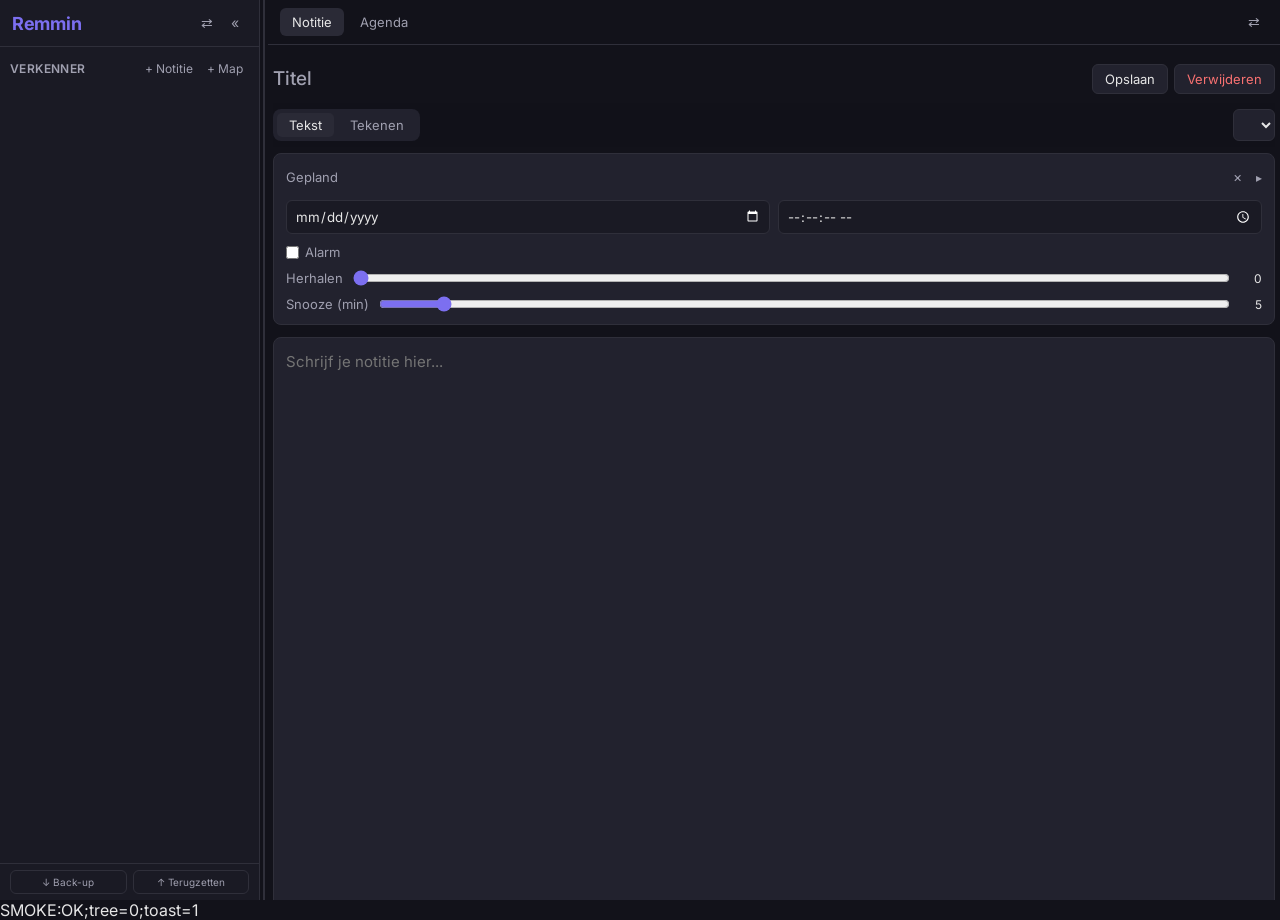
<file: smoke.html>
﻿<!DOCTYPE html>
<html lang="nl">
<head>
    <meta charset="UTF-8">
    <meta name="viewport" content="width=device-width, initial-scale=1.0">
    <meta name="theme-color" content="#12121a">
    <title>Remmin</title>
    <link rel="icon" href="icon.svg" type="image/svg+xml">
    <link rel="stylesheet" href="style.css">
    <link rel="preconnect" href="https://fonts.googleapis.com">
    <link rel="preconnect" href="https://fonts.gstatic.com" crossorigin>
    <link href="https://fonts.googleapis.com/css2?family=Inter:wght@400;500;600;700&display=swap" rel="stylesheet">
</head>
<body>
    <div class="app" id="app">
        <!-- Zijbalk -->
        <aside class="sidebar" id="sidebar">
            <div class="sidebar-header">
                <div class="sidebar-title">Remmin</div>
                <div class="sidebar-actions">
                    <button class="icon-btn" id="toggleSidebarSide" title="Zijbalk links/rechts">⇄</button>
                    <button class="icon-btn" id="collapseSidebar" title="Zijbalk inklappen">«</button>
                </div>
            </div>

            <div class="sidebar-section">
                <div class="sidebar-section-header">
                    <div>Verkenner</div>
                    <div class="sidebar-section-actions">
                        <button class="ghost-btn" id="newNoteBtn">+ Notitie</button>
                        <button class="ghost-btn" id="newFolderBtn">+ Map</button>
                    </div>
                </div>
                <div class="tree" id="tree"></div>
                <div class="empty-explorer" id="emptyExplorer" style="display:none;">
                    <div class="empty-title">Nog geen notities</div>
                    <div class="empty-sub">Klik op “+ Notitie” om te beginnen.</div>
                </div>
            </div>

            <div class="sidebar-footer">
                <button class="footer-btn" id="exportBtn" title="Download een back-up van al je notities">↓ Back-up</button>
                <button class="footer-btn" id="importBtn" title="Back-up terugzetten">↑ Terugzetten</button>
                <input type="file" id="importFile" accept="application/json,.json" hidden>
            </div>
        </aside>

        <div class="sidebar-splitter" id="sidebarSplitter" title="Sleep om de zijbalk te verbreden"></div>
        <button class="expand-sidebar" id="expandSidebar" title="Zijbalk uitklappen">»</button>

        <!-- Hoofdvenster -->
        <main class="main">
            <div class="topbar">
                <div class="tabs">
                    <button class="tab active" id="tabNote">Notitie</button>
                    <button class="tab" id="tabCalendar">Agenda</button>
                </div>
                <button class="icon-btn" id="toggleSidebarMain" title="Zijbalk links/rechts">⇄</button>
            </div>

            <div class="content">
                <!-- Notitie-editor -->
                <section class="view" id="viewNote">
                    <div class="editor-header">
                        <input type="text" id="noteTitle" class="title-input" placeholder="Titel" autocomplete="off">
                        <div class="editor-actions">
                            <button class="btn" id="saveNoteBtn">Opslaan</button>
                            <button class="btn btn-danger" id="deleteNoteBtn">Verwijderen</button>
                        </div>
                    </div>

                    <div class="editor-toolbar">
                        <div class="mode-toggle">
                            <button class="toggle-btn active" id="modeText">Tekst</button>
                            <button class="toggle-btn" id="modeDraw">Tekenen</button>
                        </div>
                        <select id="noteFolder" class="folder-select" title="Map van deze notitie"></select>
                    </div>

                    <div class="card schedule-card">
                        <div class="card-header" id="scheduleHeader">
                            <div>Gepland</div>
                            <div class="card-header-actions">
                                <button class="icon-btn" id="unscheduleBtn" title="Planning wissen">×</button>
                                <span class="chevron" id="scheduleChevron">▸</span>
                            </div>
                        </div>
                        <div class="schedule-body" id="scheduleBody">
                            <div class="schedule-row">
                                <input type="date" id="scheduleDate" aria-label="Datum">
                                <input type="time" id="scheduleTime" step="1" aria-label="Tijd">
                            </div>
                            <label class="check-row"><input type="checkbox" id="alarmEnabled"> Alarm</label>
                            <div class="step-row">
                                <span>Herhalen</span>
                                <input type="range" id="repeatCount" min="0" max="10" value="0">
                                <span class="step-value" id="repeatCountLabel">0</span>
                            </div>
                            <div class="step-row">
                                <span>Snooze (min)</span>
                                <input type="range" id="snoozeMinutes" min="1" max="60" value="5">
                                <span class="step-value" id="snoozeMinutesLabel">5</span>
                            </div>
                        </div>
                    </div>

                    <div class="card draw-toolbar" id="drawToolbar" style="display:none;">
                        <div class="draw-tools">
                            <button class="swatch" id="colorSwatch" title="Tekstkleur"></button>
                            <input type="range" id="brushSize" min="1" max="40" value="6" title="Dikte">
                            <span class="step-value" id="brushSizeLabel">6</span>
                            <button class="tool-btn active" id="toolPen" title="Pen">✎</button>
                            <button class="tool-btn" id="toolEraser" title="Gum">⌫</button>
                            <button class="tool-btn" id="toolFill" title="Canvas vullen">▦</button>
                            <button class="tool-btn" id="toolUndo" title="Ongedaan maken">↶</button>
                            <button class="tool-btn" id="toolClear" title="Alles wissen">✕</button>
                            <button class="tool-btn" id="toolCanvasBg" title="Canvasachtergrond">◧</button>
                        </div>
                    </div>

                    <div class="editor-body">
                        <textarea id="noteContent" class="text-editor" placeholder="Schrijf je notitie hier..."></textarea>
                        <div class="draw-container" id="drawContainer" style="display:none;">
                            <canvas id="drawCanvas" width="800" height="600"></canvas>
                        </div>
                    </div>
                </section>

                <!-- Agenda -->
                <section class="view" id="viewCalendar" style="display:none;">
                    <div class="calendar-header">
                        <button class="icon-btn" id="calPrev" title="Vorige maand">‹</button>
                        <div class="calendar-month" id="calendarMonth"></div>
                        <button class="icon-btn" id="calNext" title="Volgende maand">›</button>
                    </div>
                    <div class="calendar-weekdays" id="calendarWeekdays"></div>
                    <div class="calendar-grid" id="calendarGrid"></div>
                    <div class="calendar-day-notes" id="calendarDayNotes"></div>
                </section>
            </div>
        </main>
    </div>

    <!-- Kleurenkiezer -->
    <div class="modal" id="colorModal">
        <div class="modal-backdrop" id="colorBackdrop"></div>
        <div class="modal-content">
            <div class="modal-header">
                <div>Kies een kleur</div>
                <button class="icon-btn" id="colorClose" title="Sluiten">×</button>
            </div>
            <div class="palette" id="palette"></div>
            <input type="color" id="colorCustom" value="#222222" aria-label="Eigen kleur">
        </div>
    </div>

    <!-- Canvasachtergrond -->
    <div class="modal" id="canvasBgModal">
        <div class="modal-backdrop" id="canvasBgBackdrop"></div>
        <div class="modal-content">
            <div class="modal-header">
                <div>Canvasachtergrond</div>
                <button class="icon-btn" id="canvasBgClose" title="Sluiten">×</button>
            </div>
            <div class="palette" id="canvasPalette"></div>
            <input type="color" id="canvasBgCustom" value="#ffffff" aria-label="Eigen achtergrondkleur">
        </div>
    </div>

    <div id="toastHost"></div>

    <script>window.__errs=[];window.addEventListener("error",function(e){window.__errs.push(e.message)});window.addEventListener("DOMContentLoaded",function(){setTimeout(function(){var d=document.createElement("div");d.id="smoke-result";d.textContent="SMOKE:"+(window.__errs.length?window.__errs.join(" | "):"OK")+";tree="+document.getElementById("tree").children.length+";toast="+(document.getElementById("toastHost")?1:0);document.body.appendChild(d)},300)});</script><script src="app.js"></script>
</body>
</html>
</file>
<file: style.css>
* {
    margin: 0;
    padding: 0;
    box-sizing: border-box;
}

:root {
    --bg: #12121a;
    --panel: #1a1a24;
    --card: #22222e;
    --border: #2f2f3a;
    --text: #e6e6e6;
    --text-dim: #a0a0b0;
    --primary: #7c6ff0;
    --danger: #f87171;
    --hover: #2a2a36;
    --sidebar-width: 260px;
}

html, body {
    height: 100%;
}

/* the site background: moving lines with dots around them (drawn on a canvas, see app.js) */
body { background: var(--bg); }
.bg-lines { position: fixed; inset: 0; width: 100%; height: 100%; z-index: -1; pointer-events: none; }
.private-lock { background: var(--bg); }
#viewNote .editor-toolbar { background: rgba(18, 18, 26, .82); -webkit-backdrop-filter: blur(5px); backdrop-filter: blur(5px); }

body {
    font-family: 'Inter', -apple-system, BlinkMacSystemFont, 'Segoe UI', sans-serif;
    color: var(--text);
    overflow: hidden;
}

button, input, select, textarea {
    font-family: inherit;
}

button:disabled {
    opacity: 0.45;
    cursor: not-allowed;
}

/* ---------- layout ---------- */

.app {
    display: grid;
    grid-template-columns: var(--sidebar-width) 8px 1fr;
    height: 100vh;
    height: 100dvh;
    position: relative;
}

.app.sidebar-right {
    grid-template-columns: 1fr 8px var(--sidebar-width);
}

.app .sidebar { grid-column: 1; grid-row: 1; }
.app .sidebar-splitter { grid-column: 2; grid-row: 1; }
.app .main { grid-column: 3; grid-row: 1; }

.app.sidebar-right .sidebar {
    grid-column: 3;
    grid-row: 1;
}

.app.sidebar-right .sidebar-splitter {
    grid-column: 2;
    grid-row: 1;
}

.app.sidebar-right .main {
    grid-column: 1;
    grid-row: 1;
}

.app.sidebar-collapsed {
    grid-template-columns: 0 0 1fr;
}

.app.sidebar-collapsed.sidebar-right {
    grid-template-columns: 1fr 0 0;
}

.app.sidebar-collapsed .sidebar,
.app.sidebar-collapsed .sidebar-splitter {
    display: none;
}

/* ---------- sidebar ---------- */

.sidebar {
    background: var(--panel);
    border-right: 1px solid var(--border);
    display: flex;
    flex-direction: column;
    overflow: hidden;
    min-width: 0;
}

.sidebar-right .sidebar {
    border-right: none;
    border-left: 1px solid var(--border);
}

.sidebar-header {
    display: flex;
    align-items: center;
    justify-content: space-between;
    padding: 10px 12px;
    border-bottom: 1px solid var(--border);
    flex-shrink: 0;
}

.sidebar-title {
    font-weight: 700;
    color: var(--primary);
    font-size: 18px;
    letter-spacing: -0.3px;
}

.sidebar-actions {
    display: flex;
    gap: 2px;
}

.icon-btn {
    background: transparent;
    border: none;
    color: var(--text-dim);
    cursor: pointer;
    padding: 6px 8px;
    border-radius: 6px;
    font-size: 14px;
    line-height: 1;
}

.icon-btn:hover {
    background: var(--hover);
    color: var(--text);
}

.sidebar-section {
    flex: 1;
    display: flex;
    flex-direction: column;
    overflow: hidden;
    padding: 10px;
    min-height: 0;
}

.sidebar-section-header {
    display: flex;
    align-items: center;
    justify-content: space-between;
    margin-bottom: 8px;
    color: var(--text-dim);
    font-size: 12px;
    font-weight: 600;
    text-transform: uppercase;
    letter-spacing: 0.4px;
    flex-shrink: 0;
}

.sidebar-section-actions {
    display: flex;
    gap: 2px;
    text-transform: none;
    letter-spacing: 0;
}

.ghost-btn {
    background: transparent;
    border: none;
    color: var(--text-dim);
    cursor: pointer;
    padding: 4px 6px;
    border-radius: 6px;
    font-size: 12px;
}

.ghost-btn:hover {
    background: var(--hover);
    color: var(--text);
}

.tree {
    flex: 1;
    overflow-y: auto;
    display: flex;
    flex-direction: column;
    gap: 2px;
    min-height: 0;
}

.tree::-webkit-scrollbar,
.content::-webkit-scrollbar {
    width: 8px;
}

.tree::-webkit-scrollbar-thumb,
.content::-webkit-scrollbar-thumb {
    background: var(--border);
    border-radius: 4px;
}

.folder {
    display: flex;
    flex-direction: column;
}

.folder-header {
    display: flex;
    align-items: center;
    gap: 6px;
    padding: 6px 8px;
    border-radius: 6px;
    cursor: pointer;
    -webkit-user-select: none; user-select: none;
}

.folder-header:hover {
    background: var(--hover);
}

.folder-header.drag-over { background: rgba(124, 111, 240, 0.2); outline: 1px solid var(--primary); }

.folder-chevron {
    font-size: 11px;
    color: var(--text-dim);
    width: 10px;
    text-align: center;
}

.folder-name {
    flex: 1;
    font-size: 13px;
    white-space: nowrap;
    overflow: hidden;
    text-overflow: ellipsis;
}

.folder-actions {
    display: flex;
    gap: 4px;
    opacity: 0;
}

.folder-header:hover .folder-actions,
.folder-header:focus-within .folder-actions {
    opacity: 1;
}

.folder-action-btn {
    border: 1px solid var(--border);
    border-radius: 5px;
    background: var(--panel);
    color: var(--text-dim);
    padding: 4px 7px;
    font-size: 10px;
    cursor: pointer;
    white-space: nowrap;
}

.folder-action-btn:hover { color: var(--text); border-color: var(--primary); }
.folder-delete:hover { border-color: var(--danger); color: var(--danger); }

.folder-items {
    display: flex;
    flex-direction: column;
    margin-left: 14px;
    gap: 2px;
    border-left: 1px solid var(--border);
    padding-left: 6px;
}

.folder-empty {
    font-size: 12px;
    color: var(--text-dim);
    padding: 4px 8px;
}

.note-item {
    display: flex;
    flex-direction: column;
    padding: 6px 8px;
    border-radius: 6px;
    cursor: grab;
    gap: 2px;
}

.note-item:active {
    cursor: grabbing;
}

.note-item:hover {
    background: var(--hover);
}

.note-item.active {
    background: rgba(124, 111, 240, 0.18);
    box-shadow: inset 2px 0 0 var(--primary);
}

.note-item-title {
    font-size: 13px;
    white-space: nowrap;
    overflow: hidden;
    text-overflow: ellipsis;
}

.note-item-meta {
    font-size: 11px;
    color: var(--text-dim);
    white-space: nowrap;
    overflow: hidden;
    text-overflow: ellipsis;
}

.empty-explorer {
    text-align: center;
    color: var(--text-dim);
    padding: 24px 8px;
}

.empty-title {
    font-weight: 600;
    margin-bottom: 4px;
    color: var(--text);
}

.empty-sub {
    font-size: 12px;
}

.sidebar-footer {
    border-top: 1px solid var(--border);
    padding: 6px 10px;
    display: flex;
    gap: 6px;
    flex-shrink: 0;
}

.footer-btn {
    flex: 1;
    background: transparent;
    border: 1px solid var(--border);
    color: var(--text-dim);
    border-radius: 6px;
    padding: 5px 4px;
    font-size: 10px;
    cursor: pointer;
    white-space: nowrap;
    overflow: hidden;
    text-overflow: ellipsis;
}

.footer-btn:hover {
    color: var(--text);
    border-color: var(--primary);
}

.sync-status {
    padding: 4px 10px 4px;
    font-size: 10px;
    color: var(--text-dim);
    white-space: nowrap;
    overflow: hidden;
    text-overflow: ellipsis;
}

.github-status {
    padding: 0 10px 8px;
    font-size: 10px;
    color: var(--text-dim);
    border-bottom: 1px solid var(--border);
    white-space: nowrap;
    overflow: hidden;
    text-overflow: ellipsis;
}

/* ---------- splitter ---------- */

.sidebar-splitter {
    background: transparent;
    cursor: col-resize;
    position: relative;
    z-index: 5;
}

.sidebar-splitter::after {
    content: '';
    position: absolute;
    left: 3px;
    top: 0;
    bottom: 0;
    width: 2px;
    background: var(--border);
}

.sidebar-splitter:hover::after,
.sidebar-splitter.dragging::after {
    background: var(--primary);
}

.expand-sidebar {
    position: fixed;
    top: 50%;
    transform: translateY(-50%);
    z-index: 20;
    background: var(--panel);
    border: 1px solid var(--border);
    color: var(--text);
    border-radius: 6px;
    padding: 10px 6px;
    cursor: pointer;
    display: none;
}

.expand-sidebar:hover {
    border-color: var(--primary);
}

/* ---------- main ---------- */

.main {
    display: flex;
    flex-direction: column;
    overflow: hidden;
    min-width: 0;
}

.topbar {
    display: flex;
    align-items: center;
    justify-content: space-between;
    padding: 8px 12px;
    border-bottom: 1px solid var(--border);
    flex-shrink: 0;
}

.tabs {
    display: flex;
    gap: 4px;
}

.tab {
    background: transparent;
    border: none;
    color: var(--text-dim);
    cursor: pointer;
    padding: 6px 12px;
    border-radius: 6px;
    font-size: 13px;
}

.tab:hover {
    color: var(--text);
}

.tab.active {
    background: var(--hover);
    color: var(--text);
}

.content {
    flex: 1;
    overflow-y: auto;
    padding: 16px;
    min-height: 0;
}

.view {
    max-width: 1200px;
    margin: 0 auto;
    display: flex;
    flex-direction: column;
    gap: 12px;
    padding-bottom: 24px;
}

/* ---------- editor ---------- */

.editor-header {
    display: flex;
    gap: 8px;
    align-items: center;
}

.title-input {
    flex: 1;
    min-width: 0;
    background: transparent;
    border: none;
    border-bottom: 1px solid transparent;
    color: var(--text);
    font-size: 19px;
    font-weight: 700;
    padding: 6px 0;
    outline: none;
}

.title-input:focus {
    border-bottom-color: var(--border);
}

.title-input::placeholder {
    color: var(--text-dim);
    font-weight: 500;
}

.editor-actions {
    display: flex;
    gap: 6px;
    flex-shrink: 0;
}

.btn {
    background: var(--card);
    border: 1px solid var(--border);
    color: var(--text);
    cursor: pointer;
    padding: 6px 12px;
    border-radius: 6px;
    font-size: 13px;
}

.btn:hover {
    background: var(--hover);
}

.btn-danger {
    color: var(--danger);
}

.btn-danger:hover {
    border-color: var(--danger);
}

.editor-toolbar {
    display: flex;
    align-items: center;
    justify-content: space-between;
    gap: 8px;
}

.mode-toggle {
    display: flex;
    gap: 4px;
    background: var(--card);
    padding: 4px;
    border-radius: 8px;
}

.toggle-btn {
    background: transparent;
    border: none;
    color: var(--text-dim);
    cursor: pointer;
    padding: 4px 12px;
    border-radius: 5px;
    font-size: 13px;
}

.toggle-btn.active {
    background: var(--hover);
    color: var(--text);
}

.folder-select {
    background: var(--card);
    border: 1px solid var(--border);
    color: var(--text);
    padding: 6px 10px;
    border-radius: 6px;
    font-size: 13px;
    max-width: 200px;
}

/* ---------- cards ---------- */

.card {
    background: var(--card);
    border: 1px solid var(--border);
    border-radius: 8px;
    overflow: hidden;
}

.card-header {
    display: flex;
    align-items: center;
    justify-content: space-between;
    padding: 10px 12px;
    cursor: pointer;
    -webkit-user-select: none; user-select: none;
    font-size: 13px;
    color: var(--text-dim);
}

.card-header-actions {
    display: flex;
    align-items: center;
    gap: 6px;
}

.chevron {
    color: var(--text-dim);
    font-size: 12px;
}

.schedule-body {
    padding: 0 12px 12px;
    display: flex;
    flex-direction: column;
    gap: 10px;
}

.schedule-row {
    display: flex;
    gap: 8px;
}

.schedule-row input {
    flex: 1;
    min-width: 0;
    background: var(--panel);
    border: 1px solid var(--border);
    color: var(--text);
    padding: 6px 8px;
    border-radius: 6px;
    color-scheme: dark;
}

.check-row {
    display: flex;
    align-items: center;
    gap: 6px;
    font-size: 13px;
    color: var(--text-dim);
    cursor: pointer;
}

.step-row {
    display: flex;
    align-items: center;
    gap: 10px;
    font-size: 13px;
    color: var(--text-dim);
}

.step-row input[type="range"] {
    flex: 1;
    accent-color: var(--primary);
}

.step-value {
    min-width: 22px;
    text-align: right;
    color: var(--text);
    font-size: 12px;
}

/* ---------- drawing ---------- */

.draw-toolbar {
    padding: 8px 10px;
}

.draw-tools {
    display: flex;
    align-items: center;
    gap: 8px;
    flex-wrap: wrap;
}

.draw-tools input[type="range"] {
    width: 90px;
    accent-color: var(--primary);
}

.swatch {
    width: 28px;
    height: 28px;
    border-radius: 50%;
    border: 2px solid var(--border);
    cursor: pointer;
    background: #d1d5db;
    flex-shrink: 0;
}

.tool-btn {
    background: transparent;
    border: 1px solid var(--border);
    color: var(--text);
    cursor: pointer;
    padding: 5px 9px;
    border-radius: 6px;
    font-size: 14px;
    line-height: 1.2;
}

.tool-btn:hover {
    background: var(--hover);
}

.tool-btn.active {
    background: var(--hover);
    border-color: var(--primary);
}

.editor-body {
    display: flex;
    flex-direction: column;
}

.text-editor {
    width: 100%;
    min-height: 840px;
    background: var(--card);
    border: 1px solid var(--border);
    color: var(--text);
    padding: 12px;
    border-radius: 8px;
    font-size: 15px;
    line-height: 1.6;
    resize: vertical;
    outline: none;
}

.text-editor:focus {
    border-color: var(--primary);
}

.draw-container {
    width: 100%;
    background: var(--card);
    border: 1px solid var(--border);
    border-radius: 8px;
    overflow: hidden;
}

#drawCanvas {
    display: block;
    width: 100%;
    touch-action: none;
    cursor: crosshair;
}

/* ---------- calendar ---------- */

.calendar-header {
    display: flex;
    align-items: center;
    justify-content: center;
    gap: 16px;
    padding: 4px 0 8px;
}

.calendar-month {
    font-size: 18px;
    font-weight: 600;
    min-width: 200px;
    text-align: center;
    text-transform: capitalize;
}

.calendar-weekdays,
.calendar-grid {
    display: grid;
    grid-template-columns: repeat(7, minmax(0, 1fr));
    gap: 4px;
}

.calendar-weekday {
    text-align: center;
    font-size: 11px;
    color: var(--text-dim);
    text-transform: uppercase;
    padding: 4px 0;
    letter-spacing: 0.5px;
}

.calendar-day {
    background: var(--card);
    border: 1px solid var(--border);
    border-radius: 6px;
    padding: 6px;
    min-height: 78px;
    cursor: pointer;
    position: relative;
    transition: border-color 0.15s, background 0.15s;
}

.calendar-day:hover {
    border-color: var(--primary);
}

.calendar-day.other-month {
    opacity: 0.35;
}

.calendar-day.today {
    border-color: #fbbf24;
    box-shadow: inset 0 0 0 1px rgba(251, 191, 36, 0.6);
}

.calendar-day.drag-over {
    background: rgba(124, 111, 240, 0.18);
    border-color: var(--primary);
    box-shadow: 0 0 0 2px rgba(124, 111, 240, 0.25);
}

.calendar-day.selected {
    background: rgba(124, 111, 240, 0.16);
    border-color: var(--primary);
}

.calendar-day.drag-over {
    background: rgba(124, 111, 240, 0.14);
    border-color: var(--primary);
}

.calendar-day-number {
    font-size: 13px;
}

.calendar-count {
    position: absolute;
    bottom: 6px;
    left: 6px;
    font-size: 10px;
    color: var(--text-dim);
}

.calendar-dot {
    position: absolute;
    bottom: 8px;
    right: 8px;
    width: 6px;
    height: 6px;
    border-radius: 50%;
    background: var(--primary);
}

.calendar-day-notes {
    background: var(--card);
    border: 1px solid var(--border);
    border-radius: 8px;
    padding: 12px;
    display: flex;
    flex-direction: column;
    gap: 8px;
    min-height: 60px;
}

.calendar-day-title {
    font-size: 13px;
    font-weight: 600;
    color: var(--text-dim);
    text-transform: capitalize;
}

.calendar-hint {
    font-size: 12px;
    color: var(--text-dim);
}

.calendar-note-item {
    padding: 8px 10px;
    background: var(--panel);
    border-radius: 6px;
    cursor: pointer;
    font-size: 13px;
}

.calendar-note-item:hover {
    background: var(--hover);
}

.calendar-note-time {
    font-size: 11px;
    color: var(--text-dim);
    margin-top: 2px;
}

/* ---------- modals ---------- */

.modal {
    display: none;
    position: fixed;
    top: 0; right: 0; bottom: 0; left: 0;
    inset: 0;
    align-items: center;
    justify-content: center;
    z-index: 100;
    padding: 16px;
}

.modal.active {
    display: flex;
}

.modal-backdrop {
    position: absolute;
    top: 0; right: 0; bottom: 0; left: 0;
    inset: 0;
    background: rgba(7, 8, 14, 0.76);
    -webkit-backdrop-filter: blur(5px);
    backdrop-filter: blur(5px);
}

.modal-content {
    position: relative;
    background: var(--panel);
    border: 1px solid rgba(124, 111, 240, 0.28);
    border-radius: 14px;
    padding: 20px;
    width: 340px;
    max-width: 100%;
    display: flex;
    flex-direction: column;
    gap: 14px;
    box-shadow: 0 24px 72px rgba(0, 0, 0, 0.58), 0 0 0 1px rgba(255,255,255,.025) inset;
    animation: modal-enter .16s ease-out;
}

@keyframes modal-enter {
    from { opacity: 0; transform: translateY(7px) scale(.985); }
    to { opacity: 1; transform: translateY(0) scale(1); }
}

.modal-header {
    display: flex;
    align-items: center;
    justify-content: space-between;
    font-size: 14px;
    font-weight: 600;
    padding-bottom: 12px;
    border-bottom: 1px solid var(--border);
}

.modal-content input[type="text"],
.modal-content input[type="password"],
.modal-content input[type="file"],
.modal-content input[type="date"],
.modal-content input[type="time"] {
    max-width: 100%;
}

.modal-content input[type="text"],
.modal-content input[type="password"] {
    background: var(--card);
    border: 1px solid var(--border);
    border-radius: 8px;
    color: var(--text);
    padding: 10px 11px;
    outline: none;
}

.modal-content input[type="text"]:focus,
.modal-content input[type="password"]:focus,
.modal-content input[type="date"]:focus,
.modal-content input[type="time"]:focus {
    border-color: var(--primary);
    box-shadow: 0 0 0 3px rgba(124,111,240,.16);
}

.palette {
    display: grid;
    grid-template-columns: repeat(11, 1fr);
    gap: 6px;
}

.palette-color {
    width: 100%;
    aspect-ratio: 1;
    border-radius: 50%;
    border: 2px solid var(--border);
    cursor: pointer;
}

.palette-color:hover {
    transform: scale(1.1);
}

input[type="color"] {
    width: 100%;
    height: 40px;
    background: transparent;
    border: 1px solid var(--border);
    border-radius: 6px;
    cursor: pointer;
    padding: 2px;
}

.plan-modal {
    width: 360px;
}

.plan-note-title {
    font-size: 13px;
    color: var(--text-dim);
    white-space: nowrap;
    overflow: hidden;
    text-overflow: ellipsis;
}

.plan-row {
    display: flex;
    flex-direction: column;
    gap: 6px;
    font-size: 13px;
    color: var(--text-dim);
}

.plan-row input {
    background: var(--panel);
    border: 1px solid var(--border);
    color: var(--text);
    padding: 6px 8px;
    border-radius: 6px;
    color-scheme: dark;
}

.modal-actions {
    display: flex;
    justify-content: flex-end;
    gap: 8px;
}

.btn-primary {
    background: var(--primary);
    border-color: var(--primary);
    color: #fff;
}

.btn-primary:hover {
    filter: brightness(1.05);
}

.github-modal {
    width: 480px;
    max-height: calc(100vh - 32px);
    max-height: calc(100dvh - 32px);
    overflow-y: auto;
}

.github-help {
    font-size: 12px;
    color: var(--text-dim);
    line-height: 1.5;
}

.github-help code {
    background: var(--panel);
    padding: 1px 4px;
    border-radius: 4px;
}

.github-tip {
    font-size: 11px;
    color: var(--text-dim);
    text-align: center;
}

/* ---------- toast ---------- */

#toastHost {
    position: fixed;
    bottom: 16px;
    left: 50%;
    transform: translateX(-50%);
    z-index: 200;
    display: flex;
    flex-direction: column;
    gap: 8px;
    align-items: center;
    pointer-events: none;
}

.toast {
    background: var(--panel);
    border: 1px solid var(--primary);
    color: var(--text);
    padding: 10px 16px;
    border-radius: 8px;
    font-size: 13px;
    display: flex;
    align-items: center;
    gap: 12px;
    box-shadow: 0 8px 24px rgba(0, 0, 0, 0.5);
    pointer-events: auto;
    max-width: 90vw;
}

.toast-action {
    background: var(--primary);
    border: none;
    color: #fff;
    padding: 5px 10px;
    border-radius: 5px;
    font-size: 12px;
    cursor: pointer;
    white-space: nowrap;
}

/* ---------- responsive ---------- */

@media (max-width: 760px) {
    .app,
    .app.sidebar-right {
        display: block;
        height: 100vh;
        height: 100dvh;
    }

    .sidebar {
        position: fixed;
        top: 0;
        bottom: 0;
        left: 0;
        width: 280px;
        max-width: 85vw;
        z-index: 60;
        transform: translateX(-100%);
        transition: transform 0.2s ease;
        border-right: 1px solid var(--border);
    }

    .sidebar-right .sidebar {
        left: auto;
        right: 0;
        transform: translateX(100%);
        border-left: 1px solid var(--border);
    }

    .app.mobile-open .sidebar {
        transform: translateX(0);
        box-shadow: 0 0 40px rgba(0, 0, 0, 0.6);
    }

    .sidebar-splitter {
        display: none;
    }

    .expand-sidebar {
        display: none !important;   /* phones use the folder button in the top bar */
    }

    .main {
        height: 100%;
    }

    .sidebar { overflow-x:hidden; overflow-y:auto; }
    .folder-actions { opacity:1; }
    .folder-action-btn { min-height:32px; padding:5px 8px; }
    .sidebar-section { flex:0 0 auto; min-height:180px; }
    .tree { flex:1 1 auto; min-height:100px; }
    .sidebar-footer { flex-wrap:wrap; }
    .footer-btn { min-height:36px; font-size:11px; }
    .sync-status, .github-status { padding:6px 10px; overflow-wrap:anywhere; }
    .calendar-month { min-width:0; flex:1; font-size:16px; }
    .calendar-grid, .calendar-weekdays { gap:2px; }
    .calendar-count { display:none; }
    .editor-toolbar { flex-wrap:wrap; }
    .modal { padding:8px; }
    .modal-content { max-height:calc(100vh - 16px); max-height:calc(100dvh - 16px); overflow-y:auto; }
    .content {
        padding: 12px;
    }

    .editor-header {
        flex-wrap: wrap;
    }

    .editor-actions {
        width: 100%;
        justify-content: flex-end;
    }

    .calendar-day {
        min-height: clamp(42px, 10vw, 64px);
        padding: 4px;
    }

    .calendar-day-notes {
        font-size: 12px;
    }
}

.advanced-settings { display:grid; gap:10px; padding:10px; border:1px solid var(--border); border-radius:8px; background:var(--card); }
.advanced-settings[hidden] { display:none; }
.advanced-label { font-size:12px; color:var(--text-dim); }
.weekday-options { display:flex; gap:6px; flex-wrap:wrap; }
.weekday-chip { position:relative; cursor:pointer; }
.weekday-chip input { position:absolute; opacity:0; width:0; height:0; }
.weekday-chip span { display:flex; align-items:center; justify-content:center; width:30px; height:30px; border-radius:50%; border:1px solid var(--border); background:var(--panel); font-size:12px; font-weight:600; color:var(--text-dim); transition:background .12s, color .12s, border-color .12s; -webkit-user-select: none; user-select: none; }
.weekday-chip:hover span { border-color:var(--primary); }
.weekday-chip input:checked + span { background:var(--primary); border-color:var(--primary); color:#fff; }
.weekday-chip input:focus-visible + span { outline:2px solid var(--primary); outline-offset:2px; }
.advanced-toggle { align-self:flex-start; }
.github-help a { display:block; margin-top:8px; }
.alarm-sound-modal { width:420px; }
.alarm-sound-description, .alarm-sound-status { color:var(--text-dim); font-size:13px; line-height:1.5; }
.alarm-sound-status { padding:9px 11px; border:1px solid var(--border); border-radius:7px; background:var(--card); }
.alarm-sound-settings-btn { align-self:flex-start; font-size:12px; padding:6px 9px; }
.calendar-day.today { border-color:#fbbf24 !important; box-shadow:inset 0 0 0 1px rgba(251,191,36,.6) !important; }

.note-item.drop-before { box-shadow: inset 0 2px 0 var(--primary); }
.note-item.drop-after { box-shadow: inset 0 -2px 0 var(--primary); }
.settings-empty { color: var(--text-dim); font-size: 13px; }

/* calendar note chips (draggable between days) */
.calendar-chips { display:flex; flex-direction:column; gap:2px; margin-top:4px; }
.calendar-chip { font-size:11px; line-height:1.3; padding:2px 5px; border-radius:4px; background:rgba(124,111,240,.22); color:var(--text); white-space:nowrap; overflow:hidden; text-overflow:ellipsis; cursor:grab; }
.calendar-chip.recurring { background:rgba(45,212,191,.2); }
.calendar-chip:active { cursor:grabbing; }
.calendar-more { font-size:10px; color:var(--text-dim); padding-left:2px; }
.calendar-day .calendar-dot { display:none; }
.calendar-note-item[draggable="true"] { cursor:grab; }
@media (max-width: 760px) {
    .calendar-day .calendar-dot { display:none; }
}

/* in-app dialogs (rename / confirm) */
.dialog-modal { z-index: 130; }
.dialog-message { font-size: 13px; color: var(--text-dim); line-height: 1.5; }
.dialog-message[hidden], #dialogInput[hidden] { display: none; }

/* rename / delete buttons on notes (explorer + calendar day list) */
.note-item, .calendar-note-item { position: relative; }
.item-actions {
    position: absolute; top: 5px; right: 6px;
    display: flex; gap: 4px;
    opacity: 0; transition: opacity .12s;
}
.item-actions .folder-action-btn { background: var(--panel); }
.note-item:hover .item-actions, .note-item:focus-within .item-actions,
.calendar-note-item:hover .item-actions, .calendar-note-item:focus-within .item-actions { opacity: 1; }
@media (hover: none) { .item-actions { opacity: 1; } }
.github-status { cursor: default; }
.note-item:hover .note-item-title, .note-item:focus-within .note-item-title { padding-right: 112px; overflow: hidden; text-overflow: ellipsis; white-space: nowrap; }
@media (hover: none) { .note-item .note-item-title { padding-right: 112px; overflow: hidden; text-overflow: ellipsis; white-space: nowrap; } }

/* trash */
.trash-modal { width: 520px; }
.trash-help { font-size: 12px; color: var(--text-dim); }
.trash-list { display: flex; flex-direction: column; gap: 6px; max-height: 55vh; overflow-y: auto; }
.trash-item { display: flex; align-items: center; gap: 6px; padding: 8px 10px; background: var(--card); border: 1px solid var(--border); border-radius: 7px; }
.trash-text { flex: 1; min-width: 0; }
.trash-title { font-size: 13px; white-space: nowrap; overflow: hidden; text-overflow: ellipsis; }
.trash-meta { font-size: 11px; color: var(--text-dim); white-space: nowrap; overflow: hidden; text-overflow: ellipsis; margin-top: 2px; }
#dialogAlt[hidden] { display: none; }

/* folder reordering */
.folder-header[draggable="true"] { cursor: grab; }
.folder-header.dragging { opacity: .45; }
.folder-header.drop-before { box-shadow: inset 0 2px 0 var(--primary); }
.folder-header.drop-after { box-shadow: inset 0 -2px 0 var(--primary); }

/* calendar day list: always show the actions (incl. "Remove from date") */
.calendar-note-item { padding-right: 270px; }
.calendar-note-item .item-actions { opacity: 1; top: 50%; transform: translateY(-50%); }
@media (max-width: 760px) {
    .calendar-note-item { padding-right: 10px; }
    .calendar-note-item .item-actions { position: static; transform: none; margin-bottom: 6px; flex-wrap: wrap; }
}
@media (max-width: 760px) { .text-editor { min-height: 70vh; } }

/* ---------- rich text editor ---------- */
.rich-editor {
    overflow: auto;
    overflow-wrap: anywhere;
    cursor: text;
}
.rich-editor:empty::before {
    content: attr(data-placeholder);
    color: var(--text-dim);
    pointer-events: none;
}
.rich-editor[contenteditable="false"] { opacity: .6; cursor: default; }
.rich-editor img {
    max-width: 100%;
    height: auto;
    border-radius: 6px;
    vertical-align: bottom;
    cursor: pointer;
}
.rich-editor img.selected { outline: 3px solid var(--primary); outline-offset: 2px; }
.rich-editor ul, .rich-editor ol { padding-left: 24px; }
.text-toolbar .tool-btn { min-width: 34px; }
.image-tools { display: inline-flex; align-items: center; gap: 6px; padding-left: 8px; border-left: 1px solid var(--border); }
.image-tools[hidden] { display: none; }
.tool-label { font-size: 12px; color: var(--text-dim); }

/* ---------- zoomable canvases (draw + grid) ---------- */
.zoom-viewport { position: relative; touch-action: none; }
.zoom-viewport canvas { transform-origin: 0 0; will-change: transform; }
#gridCanvas { display: block; width: 100%; touch-action: none; cursor: crosshair; }
.zoom-reset {
    position: absolute; top: 8px; right: 8px; z-index: 2;
    background: rgba(18,18,26,.85); color: var(--text);
    border: 1px solid var(--border); border-radius: 6px;
    padding: 4px 9px; font-size: 12px; cursor: pointer;
}
.zoom-reset[hidden] { display: none; }
.zoom-hint { font-size: 11px; color: var(--text-dim); margin-top: 6px; text-align: center; }
.grid-type { width: auto; }

/* ---------- voice notes ---------- */
.voice-chip {
    display: inline-flex; align-items: center; gap: 6px;
    padding: 3px 6px 3px 4px; margin: 2px 1px;
    background: rgba(124,111,240,.16); border: 1px solid rgba(124,111,240,.45);
    border-radius: 999px; font-size: 13px; line-height: 1.3;
    vertical-align: middle; -webkit-user-select: none; user-select: none; white-space: nowrap; max-width: 100%;
}
.voice-chip.playing { background: rgba(124,111,240,.3); }
.voice-chip button {
    border: none; background: var(--primary); color: #fff; cursor: pointer;
    width: 24px; height: 24px; border-radius: 50%; font-size: 11px; line-height: 1;
    display: inline-flex; align-items: center; justify-content: center; flex-shrink: 0;
}
.voice-chip .voice-remove { background: transparent; color: var(--text-dim); width: 20px; height: 20px; }
.voice-chip .voice-remove:hover { color: var(--danger); }
.voice-name { cursor: pointer; overflow: hidden; text-overflow: ellipsis; }
.voice-name:hover { text-decoration: underline; }
.voice-time { font-size: 11px; color: var(--text-dim); font-variant-numeric: tabular-nums; cursor: pointer; }
.voice-modal { width: 400px; }
.voice-recorder { display: flex; align-items: center; gap: 14px; }
.voice-rec-btn {
    width: 58px; height: 58px; border-radius: 50%; flex-shrink: 0;
    border: 3px solid rgba(239,68,68,.35); background: #ef4444; color: #fff;
    font-size: 22px; cursor: pointer; transition: transform .1s;
}
.voice-rec-btn:hover { transform: scale(1.05); }
.voice-rec-btn:disabled { opacity: .4; cursor: not-allowed; }
.voice-rec-btn.recording { animation: voice-pulse 1.2s ease-in-out infinite; }
@keyframes voice-pulse { 0%,100% { box-shadow: 0 0 0 0 rgba(239,68,68,.5); } 50% { box-shadow: 0 0 0 10px rgba(239,68,68,0); } }
.voice-rec-info { flex: 1; min-width: 0; display: flex; flex-direction: column; gap: 4px; }
.voice-timer { font-size: 22px; font-weight: 600; font-variant-numeric: tabular-nums; }
.voice-status { font-size: 12px; color: var(--text-dim); }
.voice-level { height: 5px; background: var(--card); border-radius: 3px; overflow: hidden; }
.voice-level-bar { height: 100%; width: 0; background: #22c55e; transition: width .08s; }
#voicePreview { width: 100%; }
#voicePreview[hidden] { display: none; }
.voice-upload { margin-right: auto; }
.voice-handle {
    cursor: grab; color: var(--text-dim); font-size: 14px; line-height: 1;
    padding: 2px 1px 2px 3px; touch-action: none; -webkit-user-select: none; user-select: none;
}
.voice-handle:hover { color: var(--text); }
.voice-chip.dragging { opacity: .45; }
body.voice-dragging, body.voice-dragging * { cursor: grabbing !important; -webkit-user-select: none !important; user-select: none !important; }
.voice-drop-marker {
    display: none; position: fixed; z-index: 200; width: 3px; border-radius: 2px;
    background: var(--primary); box-shadow: 0 0 0 2px rgba(124,111,240,.3); pointer-events: none;
}

/* repeat options */
.schedule-buttons { display: flex; gap: 8px; flex-wrap: wrap; }
.repeat-select {
    background: var(--card); border: 1px solid var(--border); color: var(--text);
    padding: 7px 10px; border-radius: 6px; font-size: 13px; width: 100%;
}
#weeklyOptions { display: flex; flex-direction: column; gap: 6px; }
#weeklyOptions[hidden], #repeatEndRow[hidden] { display: none; }

/* schedule card: repeat settings + overview */
.schedule-section {
    display: flex; flex-direction: column; gap: 10px;
    padding-top: 10px; border-top: 1px solid var(--border);
}
.schedule-section .plan-row { display: flex; flex-direction: column; gap: 5px; }
.schedule-section .plan-row label { font-size: 12px; color: var(--text-dim); }
.schedule-section input[type="date"] {
    background: var(--card); border: 1px solid var(--border); color: var(--text);
    padding: 7px 10px; border-radius: 6px; font-size: 13px; max-width: 220px;
}
.repeat-select:disabled { opacity: .5; cursor: not-allowed; }
.ed-weekly { display: flex; flex-direction: column; gap: 6px; }
.ed-weekly[hidden], #edRepeatEndRow[hidden], .skipped-row[hidden] { display: none !important; }
.skipped-row { display: flex; flex-direction: column; gap: 6px; }
.skipped-hint { font-size: 11px; opacity: .8; }
.skipped-list { display: flex; flex-wrap: wrap; gap: 6px; }
.skipped-chip {
    display: inline-flex; align-items: center; gap: 4px; font-size: 12px;
    padding: 3px 4px 3px 9px; border-radius: 999px; background: var(--card); border: 1px solid var(--border);
    text-decoration: line-through; text-decoration-color: var(--text-dim);
}
.skipped-remove { border: none; background: transparent; color: var(--text-dim); cursor: pointer; font-size: 11px; padding: 2px 5px; border-radius: 50%; }
.skipped-remove:hover { color: var(--text); background: var(--hover); }
.schedule-summary {
    display: flex; flex-direction: column; gap: 5px;
    padding: 10px 12px; border-radius: 8px;
    background: rgba(124,111,240,.08); border: 1px solid rgba(124,111,240,.25);
    font-size: 13px; line-height: 1.45;
}
.schedule-summary:empty { display: none; }
.summary-line.dim, .schedule-summary .dim { color: var(--text-dim); font-size: 12px; }
.next-chip {
    display: inline-block; margin: 2px 4px 2px 0; padding: 2px 8px; border-radius: 999px;
    background: var(--card); border: 1px solid var(--border); font-size: 12px; white-space: nowrap;
}
.calendar-chip { cursor: pointer; }

/* email notification */
.check-row-group { display: flex; flex-wrap: wrap; align-items: center; gap: 8px 22px; }
.email-row { gap: 6px; min-width: 0; }
.link-btn {
    background: none; border: none; padding: 0; cursor: pointer;
    color: var(--primary); font-size: 13px; text-decoration: underline; text-underline-offset: 2px;
}
.link-btn:hover { color: var(--text); }
.email-to { font-size: 12px; color: var(--text-dim); overflow: hidden; text-overflow: ellipsis; white-space: nowrap; max-width: 260px; }
.email-modal { width: 420px; }
.email-help { font-size: 13px; color: var(--text-dim); line-height: 1.5; }
.email-status {
    font-size: 12px; color: var(--text-dim); line-height: 1.55;
    padding: 9px 11px; border-radius: 7px; background: var(--card); border: 1px solid var(--border);
}
.email-status:empty { display: none; }
#emailTurnOff[hidden] { display: none; }
#emailTurnOff { margin-right: auto; }

/* ---------- holidays: dark grey with thin green slanted stripes ---------- */
:root {
    --holiday-bg: repeating-linear-gradient(135deg, #3a3d44 0 6px, #235732 6px 7.5px);
}
.holiday-chip {
    font-size: 11px; line-height: 1.3; padding: 2px 5px; border-radius: 4px;
    background: var(--holiday-bg); color: #f3f4f6;
    text-shadow: 0 1px 2px rgba(0,0,0,.85);
    white-space: nowrap; overflow: hidden; text-overflow: ellipsis; cursor: default;
}
.holiday-item {
    padding: 8px 10px; border-radius: 6px; font-size: 13px;
    background: var(--holiday-bg); color: #f3f4f6; text-shadow: 0 1px 2px rgba(0,0,0,.85);
}
.holiday-item .calendar-note-time { color: #d1d5db; }
.holiday-local { opacity: .8; font-size: 12px; }
.settings-section { display: flex; flex-direction: column; gap: 8px; }
.settings-title { font-size: 13px; font-weight: 600; }
.settings-sub { font-size: 12px; color: var(--text-dim); }
.holiday-options { display: grid; grid-template-columns: repeat(2, minmax(0, 1fr)); gap: 8px 14px; padding: 4px 0; }
.holiday-option { color: var(--text); }
.holiday-legend { display: flex; align-items: center; gap: 8px; font-size: 12px; color: var(--text-dim); }
.holiday-swatch { width: 44px; height: 16px; border-radius: 4px; background: var(--holiday-bg); flex-shrink: 0; }
@media (max-width: 760px) {
    .calendar-day.has-holiday .calendar-day-number {
        display: inline-block; padding: 0 4px; border-radius: 4px;
        background: var(--holiday-bg); color: #fff; text-shadow: 0 1px 2px rgba(0,0,0,.85);
    }
}

/* ---------- note colour ---------- */
.note-color-row { display: flex; flex-direction: column; gap: 6px; }
.note-colors { display: flex; flex-wrap: wrap; gap: 6px; align-items: center; }
.note-color {
    width: 22px; height: 22px; border-radius: 50%; padding: 0; cursor: pointer;
    border: 2px solid var(--border); position: relative; flex-shrink: 0;
}
.note-color:hover { transform: scale(1.12); }
.note-color.selected { border-color: var(--text); box-shadow: 0 0 0 2px var(--primary); }
.note-color:disabled { opacity: .4; cursor: not-allowed; transform: none; }
.note-color.auto { background: linear-gradient(135deg, rgba(124,111,240,.55) 50%, rgba(45,212,191,.45) 50%); }
.note-color.custom { background: conic-gradient(#ef4444, #facc15, #22c55e, #22d3ee, #3b82f6, #d946ef, #ef4444); overflow: hidden; }
.note-color.custom input { position: absolute; top: 0; left: 0; inset: 0; opacity: 0; cursor: pointer; width: 100%; height: 100%; }
.calendar-note-item.colored { border-left: 4px solid transparent; }

/* + note buttons */
.folder-add {
    margin-left: auto; flex-shrink: 0;
    width: 22px; height: 22px; border-radius: 6px; padding: 0;
    border: 1px solid var(--border); background: var(--panel); color: var(--text-dim);
    font-size: 15px; line-height: 1; cursor: pointer;
    display: inline-flex; align-items: center; justify-content: center;
}
.folder-add:hover { color: #fff; background: var(--primary); border-color: var(--primary); }
.folder-actions { margin-left: auto; }
.folder-actions + .folder-add { margin-left: 4px; }
.calendar-day-head { display: flex; align-items: center; justify-content: space-between; gap: 10px; }
.calendar-add-note { padding: 5px 12px; font-size: 13px; }
.plan-modal .note-color-row { margin-top: 2px; }
.rich-editor ul { list-style: disc; }
.rich-editor ol { list-style: decimal; }
.rich-editor ul ul { list-style: circle; }
.rich-editor ol ol { list-style: lower-alpha; }
.rich-editor li { margin: 2px 0; }

/* text colours, strikethrough, links */
.text-colors { display: inline-flex; align-items: center; gap: 4px; padding: 0 6px; border-left: 1px solid var(--border); border-right: 1px solid var(--border); }
.text-color {
    width: 20px; height: 20px; border-radius: 50%; padding: 0; cursor: pointer;
    border: 2px solid var(--border); flex-shrink: 0;
}
.text-color:hover { transform: scale(1.15); border-color: var(--text); }
.text-color.reset {
    background: var(--card); color: var(--text); font-size: 11px; font-weight: 700; line-height: 1;
    display: inline-flex; align-items: center; justify-content: center;
}
.text-color[data-text-color="#000000"] { border-color: #6b7280; }
.rich-editor a { color: #93c5fd; text-decoration: underline; text-underline-offset: 2px; cursor: pointer; }
.rich-editor a:hover { color: #bfdbfe; }
.rich-editor s, .rich-editor strike { text-decoration-thickness: 1.5px; }
/* black text would vanish on the dark background, so it gets a light marker behind it */
.rich-editor span[style*="color:#000000"], .rich-editor span[style*="color: rgb(0, 0, 0)"],
.rich-editor font[color="#000000"] {
    background: rgba(243, 244, 246, .85); border-radius: 3px; padding: 0 2px;
    box-decoration-break: clone; -webkit-box-decoration-break: clone;
}

/* toolbars stay at the top while you scroll through a long note */
#textToolbar, #drawToolbar, #gridToolbar, #collageToolbar {
    position: sticky; top: -16px; z-index: 30;
    overflow: visible;
    box-shadow: 0 6px 14px -8px rgba(0, 0, 0, .7);
}
@media (max-width: 760px) {
    #textToolbar, #drawToolbar, #gridToolbar, #collageToolbar { top: -12px; }
}
.text-toolbar .tool-btn.active { background: rgba(124,111,240,.25); border-color: var(--primary); }

/* heading (subkopje): 2.5× the normal text */
.rich-editor h1, .rich-editor h2, .rich-editor h3 { font-weight: 700; line-height: 1.2; margin: 12px 0 6px; }
.rich-editor h2 { font-size: 1.8em; }
.rich-editor h1 { font-size: 2.8em; }
.rich-editor h3 { font-size: 1.8em; }
.rich-editor > h2:first-child { margin-top: 2px; }
.heading-btn { font-weight: 700; }
@media (max-width: 760px) {
    /* one swipeable row instead of three lines of buttons */
    #textToolbar .draw-tools, #collageToolbar .draw-tools { flex-wrap: nowrap; overflow-x: auto; scrollbar-width: none; -webkit-overflow-scrolling: touch; }
    #textToolbar .draw-tools::-webkit-scrollbar, #collageToolbar .draw-tools::-webkit-scrollbar { display: none; }
    #textToolbar .draw-tools > *, #collageToolbar .draw-tools > * { flex-shrink: 0; }
}

/* ---------- touch drag & drop ---------- */
[draggable="true"] { -webkit-touch-callout: none; -webkit-user-select: none; user-select: none; }
.touch-drag-ghost {
    position: fixed !important; left: 0 !important; top: 0 !important; margin: 0 !important;
    z-index: 1000; pointer-events: none; opacity: .92;
    box-shadow: 0 10px 28px rgba(0,0,0,.55); border-radius: 8px;
    background: var(--panel); outline: 2px solid var(--primary);
}
.touch-drag-ghost .item-actions, .touch-drag-ghost .folder-actions, .touch-drag-ghost .folder-add { display: none !important; }
.touch-drag-source { opacity: .35; }
body.touch-dragging, body.touch-dragging * { -webkit-user-select: none !important; user-select: none !important; -webkit-user-select: none !important; }

/* ---------- note picker ---------- */
.calendar-day-buttons { display: flex; gap: 8px; flex-shrink: 0; }
.calendar-pick-note { padding: 5px 12px; font-size: 13px; }
.note-picker-modal { width: 460px; max-height: min(640px, calc(100vh - 32px)); max-height: min(640px, calc(100dvh - 32px)); }
.note-picker-search {
    width: 100%; background: var(--card); border: 1px solid var(--border); color: var(--text);
    padding: 9px 12px; border-radius: 8px; font-size: 14px; outline: none;
}
.note-picker-search:focus { border-color: var(--primary); }
.note-picker-list { display: flex; flex-direction: column; gap: 4px; overflow-y: auto; min-height: 120px; margin: 0 -6px; padding: 0 6px; }
.picker-group { font-size: 11px; text-transform: uppercase; letter-spacing: .5px; color: var(--text-dim); margin: 8px 2px 2px; }
.picker-item {
    display: flex; align-items: center; gap: 10px; width: 100%; text-align: left;
    background: var(--card); border: 1px solid var(--border); border-radius: 8px;
    padding: 9px 11px; color: var(--text); cursor: pointer; font: inherit;
}
.picker-item:hover, .picker-item:focus-visible { border-color: var(--primary); background: var(--hover); outline: none; }
.picker-item.on-day { opacity: .6; }
.picker-dot { width: 10px; height: 10px; border-radius: 50%; flex-shrink: 0; background: linear-gradient(135deg, rgba(124,111,240,.8) 50%, rgba(45,212,191,.7) 50%); }
.picker-text { display: flex; flex-direction: column; min-width: 0; }
.picker-title { font-size: 14px; white-space: nowrap; overflow: hidden; text-overflow: ellipsis; }
.picker-meta { font-size: 12px; color: var(--text-dim); white-space: nowrap; overflow: hidden; text-overflow: ellipsis; }


/* ================= phones & touch screens ================= */
.mobile-explorer-btn { display: none; }
.more-btn {
    display: none; flex-shrink: 0; align-items: center; justify-content: center;
    width: 32px; height: 32px; padding: 0; border-radius: 8px; cursor: pointer;
    border: 1px solid var(--border); background: var(--panel); color: var(--text);
    font-size: 18px; line-height: 1; letter-spacing: 1px;
}
.more-btn:hover { border-color: var(--primary); }

/* action menu */
.action-sheet-modal { z-index: 125; }
.action-sheet { width: 340px; gap: 8px; }
.action-sheet-title { font-size: 13px; color: var(--text-dim); padding: 0 2px 4px; white-space: nowrap; overflow: hidden; text-overflow: ellipsis; }
.action-sheet-buttons { display: flex; flex-direction: column; gap: 6px; }
.action-btn { width: 100%; text-align: left; padding: 12px 14px; font-size: 15px; }
.action-btn.danger { color: var(--danger); }
.action-cancel { width: 100%; padding: 12px; font-size: 15px; margin-top: 4px; }

@media (max-width: 760px), (hover: none) {
    /* one ⋯ button instead of always-visible Rename / Delete */
    .more-btn { display: inline-flex; }
    .note-item .item-actions, .folder-header .folder-actions, .calendar-note-item .item-actions { display: none !important; }
    .note-item .note-item-title, .note-item:hover .note-item-title { padding-right: 0 !important; }
    .note-item { display: grid; grid-template-columns: 1fr auto; column-gap: 8px; align-items: center; }
    .note-item .note-more { grid-column: 2; grid-row: 1 / span 2; width: 30px; height: 30px; }
    .note-item .note-item-title { grid-column: 1; grid-row: 1; }
    .note-item .note-item-meta { grid-column: 1; grid-row: 2; min-width: 0; overflow: hidden; text-overflow: ellipsis; white-space: nowrap; }
    .folder-header { gap: 6px; }
    .folder-more { width: 30px; height: 30px; margin-left: auto; }
    .folder-add { width: 30px; height: 30px; font-size: 18px; margin-left: 0; }
    .calendar-note-item { display: grid; grid-template-columns: 1fr auto; column-gap: 10px; align-items: center; padding-right: 10px !important; }
    .calendar-note-item .cal-more { grid-column: 2; grid-row: 1 / span 2; }
    .calendar-note-item > div { grid-column: 1; min-width: 0; }
}

@media (max-width: 760px) {
    .mobile-explorer-btn { display: inline-flex; align-items: center; justify-content: center; width: 38px; height: 38px; margin-right: 4px; }
    .topbar { gap: 4px; }
    /* bigger touch targets */
    .note-color { width: 30px; height: 30px; }
    .text-color { width: 26px; height: 26px; }
    .tool-btn { min-height: 36px; min-width: 36px; }
    .check-row input[type="checkbox"] { width: 18px; height: 18px; }
    /* iPhone zooms in on inputs with text smaller than 16px: prevent that */
    input[type="text"], input[type="email"], input[type="search"], input[type="password"],
    input[type="date"], input[type="time"], select, textarea, .rich-editor, .title-input { font-size: 16px !important; }
    /* menus slide up from the bottom, like a phone app */
    .action-sheet-modal.active { align-items: flex-end; padding: 0; }
    .action-sheet { width: 100%; max-width: 100%; border-radius: 16px 16px 0 0; padding: 14px 14px calc(14px + env(safe-area-inset-bottom)); }
    .calendar-day-head { flex-wrap: wrap; }
    .note-picker-modal { width: 100%; }
}


/* ---------- phone calendar: show 2 notes per day in a small font ---------- */
@media (max-width: 760px) {
    .calendar-day {
        min-height: 59px !important;           /* ~1.4× taller than before */
        padding: 3px 2px !important;
        overflow: hidden;
    }
    .calendar-day-number { font-size: 11px; line-height: 1.2; padding-left: 1px; }
    .calendar-chips { display: flex; gap: 2px; margin-top: 2px; }
    .calendar-chip, .holiday-chip {
        font-size: 9px; line-height: 1.35; padding: 1px 1.5px; border-radius: 3px;
        letter-spacing: -0.35px; white-space: nowrap; overflow: hidden; text-overflow: clip;
    }
    .calendar-more { display: none; }
    /* more than 2 notes on a day: a dot in the top-right corner */
    .calendar-day.has-more::after {
        content: ''; position: absolute; top: 4px; right: 4px;
        width: 6px; height: 6px; border-radius: 50%; background: var(--primary);
        box-shadow: 0 0 0 2px var(--card);
    }
    /* holidays now show as a striped label, so no stripes behind the day number */
    .calendar-day.has-holiday .calendar-day-number { display: block !important; background: none !important; padding: 0 0 0 1px !important; border-radius: 0 !important; text-shadow: none !important; color: inherit !important; }
}
.toast-action.secondary { background: transparent; border: 1px solid var(--border); color: var(--text); }
.toast-action.secondary:hover { border-color: var(--primary); }
.toast .toast-action + .toast-action { margin-left: 6px; }

/* ---------- "How to setup: Google Apps Script Emails" ---------- */
.email-help-btn { width: 100%; text-align: center; }
.email-help-modal { width: 640px; z-index: 2; }
#emailHelpModal { z-index: 128; }
.help-body { overflow-y: auto; font-size: 13.5px; line-height: 1.55; color: var(--text); display: flex; flex-direction: column; gap: 12px; }
.help-intro { margin: 0; color: var(--text-dim); }
.help-steps { margin: 0; padding-left: 22px; display: flex; flex-direction: column; gap: 12px; }
.help-steps li::marker { color: var(--primary); font-weight: 700; }
.help-steps b { color: var(--text); }
.help-steps a { color: #93c5fd; }
.help-note { display: block; margin-top: 5px; font-size: 12px; color: var(--text-dim); }
.help-body code, .help-body kbd {
    font-family: ui-monospace, SFMono-Regular, Consolas, monospace; font-size: 12px;
    background: var(--card); border: 1px solid var(--border); border-radius: 4px; padding: 0 4px;
}
.help-code-actions { display: flex; align-items: center; gap: 8px; flex-wrap: wrap; margin: 8px 0; }
.help-copy-status { font-size: 12px; color: #86efac; }
.help-code {
    width: 100%; height: 220px; margin: 4px 0 8px; resize: vertical;
    font-family: ui-monospace, SFMono-Regular, Consolas, monospace; font-size: 11.5px; line-height: 1.45;
    background: var(--card); color: var(--text); border: 1px solid var(--border); border-radius: 8px; padding: 10px;
    white-space: pre; overflow: auto;
}
.help-code[hidden] { display: none; }
.help-done { padding: 10px 12px; border-radius: 8px; background: rgba(34,197,94,.1); border: 1px solid rgba(34,197,94,.35); }
.help-trouble summary { cursor: pointer; color: var(--text-dim); }
.help-trouble ul { margin: 8px 0 0; padding-left: 20px; display: flex; flex-direction: column; gap: 5px; }
.email-help-modal .modal-actions a.btn { text-decoration: none; display: inline-flex; align-items: center; }
@media (max-width: 760px) { .email-help-modal { width: 100%; } }

/* every popup fits on the screen; longer content scrolls inside it */
.modal-content {
    max-height: calc(100vh - 32px);
    max-height: calc(100dvh - 32px);
    overflow-y: auto;
    overscroll-behavior: contain;
}
/* the setup guide: title and buttons stay put, the steps in between scroll */
.email-help-modal { overflow: hidden; }
.email-help-modal .modal-header, .email-help-modal .modal-actions { flex-shrink: 0; }
.email-help-modal .help-body { flex: 1 1 auto; min-height: 0; overflow-y: auto; padding-right: 6px; overscroll-behavior: contain; }

/* Sync Settings chooser */
.sync-chooser { width: 440px; }
.sync-choice {
    display: flex; align-items: center; gap: 12px; width: 100%;
    padding: 12px 14px; text-align: left; cursor: pointer;
    background: var(--panel); color: var(--text);
    border: 1px solid var(--border); border-radius: 10px; font: inherit;
}
.sync-choice:hover, .sync-choice:focus-visible { background: var(--hover); border-color: var(--primary); outline: none; }
.sync-choice-icon { font-size: 22px; flex-shrink: 0; }
.sync-choice-text { display: flex; flex-direction: column; gap: 2px; flex: 1; min-width: 0; }
.sync-choice-text small { color: var(--text-dim); font-size: 11px; line-height: 1.4; }
.sync-choice-state { font-size: 11px; color: var(--text-dim); white-space: nowrap; flex-shrink: 0; }

/* grid size + turn */
.grid-size { width: auto; min-width: 52px; }
.tool-btn.grid-rotate { width: auto; padding: 0 8px; white-space: nowrap; }

/* sharp zoomed-in grid (drawn on top, clicks go to the grid underneath) */
.grid-detail { position: absolute; left: 0; top: 0; pointer-events: none; z-index: 1; }
.grid-detail[hidden] { display: none; }

/* moving the zoomed-in view with the middle mouse button */
.zoom-viewport.panning, .zoom-viewport.panning canvas { cursor: grabbing !important; }

/* Settings tabs */
.settings-tabs { display: flex; gap: 4px; border-bottom: 1px solid var(--border); margin-top: -4px; }
.settings-tab {
    background: none; border: none; border-bottom: 2px solid transparent; color: var(--text-dim);
    padding: 8px 10px; font: inherit; font-size: 13px; cursor: pointer; margin-bottom: -1px;
}
.settings-tab:hover { color: var(--text); }
.settings-tab.active { color: var(--text); border-bottom-color: var(--primary); font-weight: 600; }
.settings-section[hidden] { display: none; }

/* Private notes */
.private-btn.active { border-color: var(--primary); color: var(--text); background: rgba(124,111,240,.18); }
#viewNote { position: relative; }
.private-lock {
    position: absolute; inset: 0; z-index: 40;
    display: flex; align-items: flex-start; justify-content: center; padding: 12vh 16px 16px;
}
.private-lock[hidden] { display: none; }
.private-lock-box {
    width: 340px; max-width: 100%; display: flex; flex-direction: column; align-items: center; gap: 10px;
    background: var(--panel); border: 1px solid var(--border); border-radius: 14px; padding: 26px 22px; text-align: center;
}
.private-lock-icon { font-size: 34px; }
.private-lock-title { font-size: 17px; font-weight: 600; word-break: break-word; }
.private-lock-sub { font-size: 13px; color: var(--text-dim); }
.private-lock-form { display: flex; gap: 8px; width: 100%; margin-top: 6px; }
.private-lock-form[hidden] { display: none; }
.private-lock-form input { flex: 1; min-width: 0; }
.private-lock-error { min-height: 16px; font-size: 12px; color: #f87171; }
.private-lock-nopass { font-size: 14px; color: var(--primary); text-decoration: underline; }
.private-lock-box.shake { animation: lockShake .35s; }
@keyframes lockShake { 20%, 60% { transform: translateX(-6px); } 40%, 80% { transform: translateX(6px); } }
#passCurrentRow[hidden] { display: none; }

/* ---------- Calendar ↔ Clock ---------- */
.calendar-header { position: relative; }
.calendar-header .icon-btn[hidden] { display: none; }
.clock-toggle { position: absolute; right: 0; top: 50%; transform: translateY(-50%); padding: 6px 12px; white-space: nowrap; }
.calendar-pane { display: flex; flex-direction: column; gap: 12px; }
.calendar-pane[hidden], .clock-pane[hidden] { display: none; }

/* ---------- world clocks ---------- */
.clock-grid { display: grid; grid-template-columns: repeat(auto-fill, minmax(190px, 1fr)); gap: 14px; }
.clock-card {
    position: relative; display: flex; flex-direction: column; align-items: center; gap: 2px;
    background: var(--panel); border: 1px solid var(--border); border-radius: 14px; padding: 16px 12px 14px;
}
.clock-face { width: 140px; height: 140px; margin-bottom: 8px; }
.clock-face .rim { fill: #f5f5f7; stroke: var(--border); stroke-width: 1.5; }
.clock-face .tick { stroke: #9ca3af; stroke-width: .6; }
.clock-face .tick-big { stroke: #374151; stroke-width: 1.6; stroke-linecap: round; }
.clock-face .nums text { font-size: 9px; text-anchor: middle; fill: #1f2937; font-weight: 600; font-family: inherit; }
.clock-face .hand { stroke-linecap: round; }
.clock-face .hand.hour { stroke: #111827; stroke-width: 3.4; }
.clock-face .hand.minute { stroke: #111827; stroke-width: 2.2; }
.clock-face .hand.second { stroke: #7c6ff0; stroke-width: 1; }
.clock-face .pin { fill: #7c6ff0; }
/* night there: dark clock face */
.clock-card.night .clock-face .rim { fill: #1e1b3a; stroke: #3b3670; }
.clock-card.night .clock-face .tick { stroke: #6b6aa0; }
.clock-card.night .clock-face .tick-big { stroke: #c7c4f5; }
.clock-card.night .clock-face .nums text { fill: #e5e3ff; }
.clock-card.night .clock-face .hand.hour, .clock-card.night .clock-face .hand.minute { stroke: #f5f5ff; }
.clock-name { font-size: 16px; font-weight: 600; text-align: center; }
.clock-sub { font-size: 12px; color: var(--text-dim); text-align: center; }
.clock-digital { font-size: 22px; font-weight: 600; font-variant-numeric: tabular-nums; margin-top: 6px; letter-spacing: .5px; }
.clock-date { font-size: 13px; color: var(--text-dim); }
.clock-diff { font-size: 12px; color: var(--primary); margin-top: 2px; }
.clock-sun { font-size: 12px; color: var(--text-dim); margin-top: 4px; min-height: 16px; text-align: center; }
.clock-remove { position: absolute; top: 6px; right: 6px; opacity: 0; transition: opacity .15s; }
.clock-card:hover .clock-remove, .clock-remove:focus-visible { opacity: 1; }
@media (hover: none) { .clock-remove { opacity: .7; } }
.clock-add {
    justify-content: center; min-height: 240px; cursor: pointer; color: var(--text-dim); font: inherit;
    border-style: dashed; background: transparent;
}
.clock-add:hover { color: var(--text); border-color: var(--primary); }
.clock-add-plus { font-size: 34px; line-height: 1; }
.clock-modal { width: 420px; }
.clock-city-list { display: flex; flex-direction: column; gap: 4px; max-height: 50vh; overflow-y: auto; }
.clock-city {
    display: flex; justify-content: space-between; align-items: center; gap: 10px; padding: 9px 10px;
    background: transparent; border: 1px solid transparent; border-radius: 8px; color: var(--text); font: inherit; text-align: left; cursor: pointer;
}
.clock-city:hover:not([disabled]) { background: var(--hover); border-color: var(--border); }
.clock-city[disabled] { opacity: .5; cursor: default; }
.clock-city-country { color: var(--text-dim); font-size: 12px; margin-left: 4px; }
.clock-city-time { font-variant-numeric: tabular-nums; color: var(--text-dim); font-size: 13px; }
@media (max-width: 760px) {
    .clock-toggle { position: static; transform: none; margin-left: auto; }
    .calendar-header { justify-content: flex-start; gap: 8px; }
    .clock-grid { grid-template-columns: repeat(2, minmax(0, 1fr)); gap: 10px; }
    .clock-face { width: 110px; height: 110px; }
    .clock-digital { font-size: 18px; }
}

/* drop a folder into another folder */
.folder-header.drop-inside { background: rgba(124, 111, 240, 0.22); outline: 1px solid var(--primary); }

/* ---------- explorer: one ☰ menu per folder / note ---------- */
.tree-menu-btn {
    display: inline-flex; width: 24px; height: 24px; font-size: 13px; letter-spacing: 0;
    border-radius: 6px; color: var(--text-dim); opacity: 0; transition: opacity .12s;
}
.folder-header:hover .tree-menu-btn, .note-item:hover .tree-menu-btn,
.tree-menu-btn:focus-visible, .tree-menu-btn.open { opacity: 1; }
.folder-header .tree-menu-btn { margin-left: auto; }
.folder-header .tree-menu-btn + .folder-add { margin-left: 4px; }
.note-item { position: relative; }
.note-item .note-more { position: absolute; top: 6px; right: 6px; }
.note-item:hover .note-item-title, .note-item:focus-within .note-item-title { padding-right: 30px; }
@media (hover: none) { .note-item .note-item-title { padding-right: 0; } }
@media (max-width: 760px), (hover: none) {
    .tree-menu-btn { opacity: 1; width: 30px; height: 30px; font-size: 15px; }
    .note-item .note-more { position: static; }
}

.tree-menu {
    position: fixed; z-index: 140; min-width: 210px; padding: 5px;
    background: var(--panel); border: 1px solid var(--border); border-radius: 10px;
    box-shadow: 0 10px 30px rgba(0,0,0,.45); display: flex; flex-direction: column; gap: 1px;
}
.tree-menu[hidden] { display: none; }
.tree-menu-item {
    display: flex; align-items: center; gap: 8px; width: 100%; padding: 7px 10px; border: none; border-radius: 6px;
    background: none; color: var(--text); font: inherit; font-size: 13px; text-align: left; cursor: pointer;
}
.tree-menu-item:hover, .tree-menu-item:focus-visible { background: var(--hover); outline: none; }
.tree-menu-item.danger { color: var(--danger); }
.tree-menu-icon { width: 18px; text-align: center; flex-shrink: 0; }
.tree-menu-title { font-size: 12px; color: var(--text-dim); padding: 4px 6px 6px; }
.tree-menu-colors { display: flex; flex-wrap: wrap; gap: 6px; padding: 2px 6px 6px; max-width: 220px; }
.tree-menu-colors .text-color.selected { outline: 2px solid var(--primary); outline-offset: 2px; }

/* items with a background colour */
.note-item.has-bg, .folder-header.has-bg { background: var(--item-bg); color: var(--item-fg); }
.note-item.has-bg .note-item-meta, .folder-header.has-bg .folder-chevron { color: var(--item-dim); }
.note-item.has-bg:hover, .folder-header.has-bg:hover { background: linear-gradient(var(--item-hover), var(--item-hover)), var(--item-bg); }
.note-item.has-bg.active { box-shadow: inset 3px 0 0 var(--primary), 0 0 0 1px var(--primary); }
.tree-menu-colors .text-color:not(.reset) { box-shadow: inset 0 0 0 1px rgba(255,255,255,.28); width: 28px; height: 28px; }

/* red marker on the world clocks (on the 24-hour ring) */
.clock-face { cursor: crosshair; touch-action: none; }
.ring-mark line { stroke: #ff6b6b; stroke-width: 2.4; stroke-linecap: round; }
.ring-mark.night line { stroke: #b71c1c; }
.clock-mark {
    display: inline-flex; align-items: center; gap: 6px; margin-top: 6px; padding: 3px 4px 3px 9px;
    border-radius: 999px; font-size: 12px; font-variant-numeric: tabular-nums;
    background: rgba(255,107,107,.14); color: #ff8a8a;
}
.clock-mark[hidden] { display: none; }
.clock-mark.night { background: rgba(155,28,28,.28); color: #e57373; }
.clock-mark-dot { width: 8px; height: 8px; border-radius: 50%; background: #ff6b6b; }
.clock-mark.night .clock-mark-dot { background: #9b1c1c; box-shadow: 0 0 0 1px #e57373; }
.clock-mark-clear {
    border: none; background: none; color: inherit; cursor: pointer; font-size: 14px; line-height: 1;
    width: 18px; height: 18px; border-radius: 50%; padding: 0;
}
.clock-mark-clear:hover { background: rgba(255,255,255,.12); }

/* buttons on a light background colour */
.folder-header.has-bg .tree-menu-btn, .folder-header.has-bg .folder-add, .note-item.has-bg .tree-menu-btn { background: rgba(127,127,127,.18); color: var(--item-fg); border-color: rgba(127,127,127,.35); }

/* 24-hour ring */
.clock-face { width: 172px; height: 172px; }
.ring-night { fill: none; stroke: #1e1b3a; stroke-width: 10.35; }
.ring-day { fill: none; stroke: #f5f5f7; stroke-width: 10.35; }
.ring-edge { fill: none; stroke: var(--border); stroke-width: .6; }
.ring-tick { stroke: rgba(127,127,160,.55); stroke-width: .5; }
.ring-ticks text { font-size: 5.5px; text-anchor: middle; fill: #c7c4f5; font-weight: 600; font-family: inherit; }
.ring-ticks text.on-day { fill: #374151; }
@media (max-width: 760px) { .clock-face { width: 136px; height: 136px; } }

/* select tool in the drawing */
.pick-actions { display: inline-flex; align-items: center; gap: 6px; padding-left: 8px; margin-left: 2px; border-left: 1px solid var(--border); }
.pick-actions[hidden] { display: none; }
.pick-count { font-size: 12px; color: var(--text-dim); white-space: nowrap; }
.tool-btn.pick-btn { width: auto; padding: 0 9px; white-space: nowrap; font-size: 13px; }
.tool-btn.pick-btn.danger { color: var(--danger); }

/* the main screen uses 98% of the width on a computer */
@media (min-width: 761px) { .view { max-width: max(98%, 1200px); } }

/* the Text / Draw / Grid bar moves along at the top; the toolbars stay right below it */
#viewNote .editor-toolbar {
    position: sticky; top: -16px; z-index: 32;
    padding: 6px 0; margin: -6px 0;
}
#textToolbar, #drawToolbar, #gridToolbar, #collageToolbar { top: calc(var(--modebar-h, 48px) - 16px); }
@media (max-width: 760px) {
    #viewNote .editor-toolbar { top: -12px; }
    #textToolbar, #drawToolbar, #gridToolbar, #collageToolbar { top: calc(var(--modebar-h, 48px) - 12px); }
}
.tool-btn.flash { background: rgba(124,111,240,.35); border-color: var(--primary); }

/* the main screen: 99% of the width next to the sidebar, on every screen size */
.content { padding-left: 0.5%; padding-right: 0.5%; }
@media (min-width: 761px) { .view { max-width: 100%; } }
@media (max-width: 760px) { .content { padding-left: 0.5%; padding-right: 0.5%; } }

/* where a dragged picture will land */
.drop-outline {
    position: fixed; z-index: 150; pointer-events: none;
    border: 2px dashed var(--primary); border-radius: 6px; background: rgba(124,111,240,.12);
    box-shadow: 0 -3px 0 -1px var(--primary);
}
.drop-outline[hidden] { display: none; }
#textUndo:disabled, #textRedo:disabled { opacity: .35; cursor: default; }

/* pictures side by side on one line */
.rich-editor div > img + img { margin-left: 0; }
.drop-outline.inline { box-shadow: none; background: rgba(124,111,240,.25); }
.image-tools { flex-wrap: wrap; }

/* download the text (PDF / Word) */
.text-toolbar .tool-btn.text-download { margin-left: auto; width: auto; padding: 0 10px; white-space: nowrap; align-self: stretch; min-height: 32px; flex-shrink: 0; }
/* folder choice sits with the title (it does not stick to the top) */
.editor-actions { align-items: center; flex-wrap: wrap; }
.editor-actions .folder-select { max-width: 180px; }
@media (max-width: 760px) {
    .editor-header { flex-wrap: wrap; }
    .editor-actions { width: 100%; }
    .editor-actions .folder-select { flex: 1 1 100%; max-width: none; min-width: 0; }
    .editor-actions .btn { flex: 1 1 auto; }
}

/* ---------- collage (a big board like Miro) ---------- */
.collage-board {
    position: relative; overflow: hidden; touch-action: none; user-select: none; -webkit-user-select: none;
    height: max(420px, calc(100dvh - 230px));
    background-color: var(--card);
    background-image: radial-gradient(circle, rgba(255, 255, 255, .13) 1px, transparent 1.4px),
                      radial-gradient(circle, rgba(255, 255, 255, .13) 1px, transparent 1.4px);
    border: 1px solid var(--border); border-radius: 8px; cursor: default;
}
.collage-board[data-tool="hand"] { cursor: grab; }
.collage-board[data-tool="sticky"], .collage-board[data-tool="text"], .collage-board[data-tool="frame"], .collage-board[data-tool="arrow"] { cursor: crosshair; }
.collage-board.panning, .collage-board.panning * { cursor: grabbing !important; }
.cb-world { position: absolute; left: 0; top: 0; width: 0; height: 0; transform-origin: 0 0; --cbs: 1; }
.cb-layer { position: absolute; left: 0; top: 0; }
.cb-item { position: absolute; box-sizing: border-box; }
.cb-sticky {
    padding: 14px; border-radius: 3px; box-shadow: 0 4px 12px rgba(0, 0, 0, .35);
    font-size: 16px; line-height: 1.35; overflow: hidden; overflow-wrap: anywhere;
}
.cb-text { min-height: 1.35em; outline: none; }
.cb-sticky .cb-text { height: 100%; }
.cb-textbox { width: max-content; min-width: 40px; padding: 4px 6px; font-size: 18px; line-height: 1.35; color: var(--text); min-height: 32px; overflow-wrap: anywhere; }
.cb-textbox > .cb-text { min-height: 24px; }
.cb-item .cb-text h1, .cb-item .cb-text h2, .cb-item .cb-text h3 { font-size: 1.6em; line-height: 1.2; margin: .1em 0; }
.cb-item .cb-text ul, .cb-item .cb-text ol { margin: 0; padding-left: 1.3em; }
.cb-item .cb-text img { max-width: 100%; }
.cb-frame { border-radius: 4px; box-shadow: 0 0 0 1px rgba(0, 0, 0, .3), 0 2px 10px rgba(0, 0, 0, .25); }
.cb-frame-title {
    position: absolute; left: 0; bottom: 100%; padding-bottom: calc(6px / var(--cbs));
    font-size: calc(14px / var(--cbs)); color: var(--muted); white-space: nowrap; cursor: move; outline: none;
}
.cb-frame.selected .cb-frame-title { color: var(--primary); }
.cb-image img { display: block; width: 100%; height: 100%; object-fit: fill; pointer-events: none; border-radius: 2px; }
.cb-item.selected { outline: calc(2px / var(--cbs)) solid var(--primary); outline-offset: calc(2px / var(--cbs)); }
.cb-editing { cursor: text; }
.cb-editing, .cb-editing * { user-select: text; -webkit-user-select: text; }
.cb-handle {
    position: absolute; right: calc(-8px / var(--cbs)); bottom: calc(-8px / var(--cbs));
    width: calc(13px / var(--cbs)); height: calc(13px / var(--cbs));
    background: #fff; border: calc(2px / var(--cbs)) solid var(--primary); border-radius: 3px; cursor: nwse-resize;
}
.cb-arrows { position: absolute; left: 0; top: 0; width: 1px; height: 1px; overflow: visible; pointer-events: none; }
.cb-arrow-hit { stroke: transparent; stroke-width: 16; fill: none; pointer-events: stroke; cursor: pointer; }
.cb-arrow-line { fill: none; stroke-width: 2.5; stroke-linecap: round; }
.cb-sel .cb-arrow-line, .cb-sel polygon { filter: drop-shadow(0 0 2px var(--primary)) drop-shadow(0 0 2px var(--primary)); }
.cb-arrow-end { fill: #fff; stroke: var(--primary); pointer-events: all; cursor: move; }
.cb-marquee { position: absolute; border: 1px dashed var(--primary); background: rgba(124, 111, 240, .12); pointer-events: none; }
.cb-empty {
    position: absolute; left: 50%; top: 50%; transform: translate(-50%, -50%); text-align: center;
    color: var(--muted); font-size: 14px; pointer-events: none; padding: 0 20px; width: 100%; box-sizing: border-box;
}
.cb-colors .text-color { width: 18px; height: 18px; }
.collage-toolbar .tool-btn:disabled { opacity: .4; }
.cb-zoom { min-width: 52px; }
.cb-textbox.cb-editing { min-width: 160px; }

/* storage meters above Trash */
.storage-meters { padding: 6px 10px 2px; display: flex; flex-direction: column; gap: 6px; flex-shrink: 0; }
.storage-meter[hidden] { display: none; }
.storage-meter-top { display: flex; justify-content: space-between; gap: 6px; font-size: 10px; color: var(--text-dim); margin-bottom: 3px; }
.storage-meter-name { white-space: nowrap; overflow: hidden; text-overflow: ellipsis; }
.storage-meter-num { white-space: nowrap; font-variant-numeric: tabular-nums; }
.storage-meter-bar { height: 4px; border-radius: 2px; background: rgba(255, 255, 255, .08); overflow: hidden; }
.storage-meter-fill { height: 100%; width: 0; border-radius: 2px; background: var(--primary); transition: width .3s; }
.storage-meter.warn .storage-meter-fill { background: #f59e0b; }
.storage-meter.full .storage-meter-fill { background: #ef4444; }

/* 📆 show only in Calendar */
.calendar-only-btn { padding-left: 9px; padding-right: 9px; }
.calendar-only-btn.active { border-color: var(--primary); background: rgba(124,111,240,.18); }
@media (max-width: 760px) {
    .editor-actions .calendar-only-btn { flex: 0 0 auto; }
    .editor-actions .folder-select { flex: 1 1 calc(100% - 56px); }
}

/* broadcast text in the top bar (between Calendar and Settings) */
.broadcast-slot { flex: 1; min-width: 0; display: flex; justify-content: center; padding: 0 8px; }
.broadcast {
    width: 30%; min-width: 120px; overflow: hidden; white-space: nowrap; font-size: 12px; color: var(--text-dim);
    border: 1px solid var(--border); border-radius: 6px; padding: 4px 0;
    -webkit-mask-image: linear-gradient(90deg, transparent, #000 8%, #000 92%, transparent);
            mask-image: linear-gradient(90deg, transparent, #000 8%, #000 92%, transparent);
}
.broadcast[hidden] { display: none; }
.broadcast-track { display: inline-flex; will-change: transform; animation: broadcast-scroll var(--broadcast-time, 20s) linear infinite; }
.broadcast-track span { padding-right: 48px; }
.broadcast:hover .broadcast-track { animation-play-state: paused; }
@keyframes broadcast-scroll { from { transform: translateX(0); } to { transform: translateX(-50%); } }
@media (prefers-reduced-motion: reduce) { .broadcast-track { animation-duration: calc(var(--broadcast-time, 20s) * 3); } }
@media (max-width: 760px) { .broadcast { min-width: 70px; font-size: 11px; } }

.private-btn { padding-left: 9px; padding-right: 9px; }

/* the soft trail behind the mouse (never catches clicks) */
.mouse-trail { position: fixed; inset: 0; width: 100%; height: 100%; z-index: 9999; pointer-events: none; }

/* the Grid button inside the Draw / Grid toolbars */
.draw-toolbar .tool-btn.mode-grid-btn { width: auto; padding: 0 10px; white-space: nowrap; }

/* ---------- Project board (like GitHub Projects) ---------- */
.project-board { user-select: none; -webkit-user-select: none; }
.pj-bar { display: flex; align-items: center; gap: 6px; margin-bottom: 8px; }
.pj-tip { font-size: 11px; color: var(--text-dim); margin-left: 6px; }
.pj-columns {
    display: flex; align-items: flex-start; gap: 10px; overflow-x: auto; padding-bottom: 10px;
    min-height: max(360px, calc(100dvh - 300px));
}
.pj-col {
    flex: 0 0 272px; display: flex; flex-direction: column; max-height: none;
    background: var(--card); border: 1px solid var(--border); border-radius: 10px; padding: 8px;
}
.pj-col-head { display: flex; align-items: center; gap: 6px; padding: 2px 4px 8px; }
.pj-col-name { font-weight: 600; font-size: 13px; flex: 1; min-width: 0; overflow: hidden; text-overflow: ellipsis; white-space: nowrap; cursor: text; }
.pj-col-input { flex: 1; min-width: 0; font: inherit; font-weight: 600; font-size: 13px; background: var(--bg); color: var(--text); border: 1px solid var(--primary); border-radius: 5px; padding: 2px 6px; }
.pj-count { font-size: 11px; color: var(--text-dim); background: rgba(255, 255, 255, .07); border-radius: 9px; padding: 1px 7px; }
.pj-col-menu { background: none; border: 0; color: var(--text-dim); cursor: pointer; font-size: 16px; line-height: 1; padding: 2px 6px; border-radius: 5px; }
.pj-col-menu:hover, .pj-col-menu.open { background: rgba(255, 255, 255, .08); color: var(--text); }
.pj-cards { display: flex; flex-direction: column; gap: 6px; min-height: 8px; }
.pj-card {
    position: relative; background: var(--bg); border: 1px solid var(--border); border-radius: 7px;
    padding: 8px 26px 8px 10px; font-size: 13px; line-height: 1.4; cursor: grab; touch-action: pan-x pan-y;
}
.pj-card:hover { border-color: rgba(124, 111, 240, .55); }
.pj-card-text { white-space: pre-wrap; overflow-wrap: anywhere; }
.pj-card.editing { cursor: default; padding-right: 10px; border-color: var(--primary); }
.pj-card-input { width: 100%; box-sizing: border-box; resize: none; overflow: hidden; font: inherit; color: var(--text); background: transparent; border: 0; outline: none; padding: 0; user-select: text; -webkit-user-select: text; }
.pj-card-del { position: absolute; top: 5px; right: 5px; background: none; border: 0; color: var(--text-dim); cursor: pointer; font-size: 11px; padding: 2px 4px; border-radius: 4px; opacity: 0; }
.pj-card:hover .pj-card-del { opacity: 1; }
.pj-card-del:hover { color: #ef4444; background: rgba(239, 68, 68, .12); }
@media (hover: none) { .pj-card-del { opacity: .55; } }
.pj-card.editing .pj-card-del { display: none; }
.pj-add-card { margin-top: 6px; background: none; border: 0; color: var(--text-dim); text-align: left; padding: 6px 4px; border-radius: 6px; cursor: pointer; font-size: 13px; }
.pj-add-card:hover { background: rgba(255, 255, 255, .06); color: var(--text); }
.pj-add-col { flex: 0 0 auto; align-self: flex-start; background: none; border: 1px dashed var(--border); color: var(--text-dim); border-radius: 10px; padding: 10px 16px; cursor: pointer; font-size: 13px; white-space: nowrap; }
.pj-add-col:hover { color: var(--text); border-color: var(--primary); }
.pj-holder { border: 1px dashed var(--primary); border-radius: 7px; background: rgba(124, 111, 240, .08); }
.pj-ghost { position: fixed; left: 0; top: 0; z-index: 10000; pointer-events: none; cursor: grabbing; box-shadow: 0 10px 28px rgba(0, 0, 0, .5); opacity: .95; }
.project-board.dragging, .project-board.dragging * { cursor: grabbing !important; }
@media (max-width: 760px) { .pj-col { flex-basis: 240px; } .pj-tip { display: none; } }
.pj-grip { display: none; position: absolute; left: 0; top: 0; bottom: 0; width: 26px; align-items: center; justify-content: center; color: var(--text-dim); font-size: 14px; touch-action: none; cursor: grab; }
@media (hover: none) { .pj-grip { display: flex; } .pj-card { padding-left: 28px; } }

/* Project: departments + people on the right, chips on the items */
.pj-main { display: flex; gap: 10px; align-items: flex-start; }
.pj-main .pj-columns { flex: 1; min-width: 0; }
.pj-side { flex: 0 0 210px; display: flex; flex-direction: column; gap: 10px; position: sticky; top: calc(var(--modebar-h, 48px) + 8px); }
.pj-box { background: var(--card); border: 1px solid var(--border); border-radius: 10px; padding: 8px; }
.pj-box-title { font-weight: 600; font-size: 12px; color: var(--text-dim); text-transform: uppercase; letter-spacing: .04em; padding: 2px 4px 6px; }
.pj-side-list { display: flex; flex-direction: column; gap: 2px; }
.pj-side-item { display: flex; align-items: center; gap: 7px; padding: 4px; border-radius: 6px; font-size: 13px; }
.pj-side-item:hover { background: rgba(255, 255, 255, .05); }
.pj-side-name { flex: 1; min-width: 0; overflow: hidden; text-overflow: ellipsis; white-space: nowrap; cursor: text; }
.pj-side-del { background: none; border: 0; color: var(--text-dim); cursor: pointer; font-size: 11px; padding: 2px 4px; border-radius: 4px; opacity: 0; }
.pj-side-item:hover .pj-side-del { opacity: 1; }
.pj-side-del:hover { color: #ef4444; }
@media (hover: none) { .pj-side-del { opacity: .55; } }
.pj-side-empty { font-size: 11px; color: var(--text-dim); padding: 2px 4px 4px; }
.pj-side-form input { width: 100%; box-sizing: border-box; margin-top: 6px; font: inherit; font-size: 12px; color: var(--text); background: var(--bg); border: 1px solid var(--border); border-radius: 6px; padding: 5px 8px; user-select: text; -webkit-user-select: text; }
.pj-side-form input:focus { outline: none; border-color: var(--primary); }
.pj-dot { width: 14px; height: 14px; border-radius: 50%; border: 1px solid rgba(255, 255, 255, .25); padding: 0; cursor: pointer; flex-shrink: 0; display: inline-block; }
.pj-dot.small { width: 12px; height: 12px; cursor: default; vertical-align: middle; }
.pj-avatar { display: inline-flex; align-items: center; justify-content: center; width: 20px; height: 20px; border-radius: 50%; background: #3b3366; color: #ddd8ff; font-size: 9px; font-weight: 700; flex-shrink: 0; }
.pj-card-foot { display: flex; flex-wrap: wrap; align-items: center; gap: 4px; margin-top: 6px; }
.pj-card-foot:not(:has(.pj-chip, .pj-avatar)) { margin-top: 2px; }
.pj-chip { font-size: 10.5px; font-weight: 600; padding: 1px 7px; border-radius: 9px; white-space: nowrap; }
.pj-assign { margin-left: auto; display: inline-flex; gap: 2px; opacity: 0; }
.pj-card:hover .pj-assign, .pj-card.editing .pj-assign { opacity: 1; }
@media (hover: none) { .pj-assign { opacity: .7; } }
.pj-assign button { background: none; border: 0; cursor: pointer; font-size: 12px; padding: 1px 4px; border-radius: 4px; filter: grayscale(.4); }
.pj-assign button:hover { background: rgba(255, 255, 255, .08); filter: none; }
@media (max-width: 900px) { .pj-main { flex-direction: column-reverse; } .pj-side { position: static; flex-basis: auto; width: 100%; flex-direction: row; } .pj-box { flex: 1; min-width: 0; } }
.pj-assign button.pj-assign-dept { color: #f3f4f6; filter: none; display: inline-flex; align-items: center; }
.pj-assign .pj-done { display: none; filter: none; color: #fff; background: var(--primary); font-size: 11px; font-weight: 600; padding: 2px 9px; margin-left: 2px; }
.pj-assign .pj-done:hover { background: var(--primary); filter: brightness(1.15); }
.pj-card.editing .pj-done { display: inline-block; }
.pj-untitled { color: var(--text-dim); font-style: italic; }
</file>
